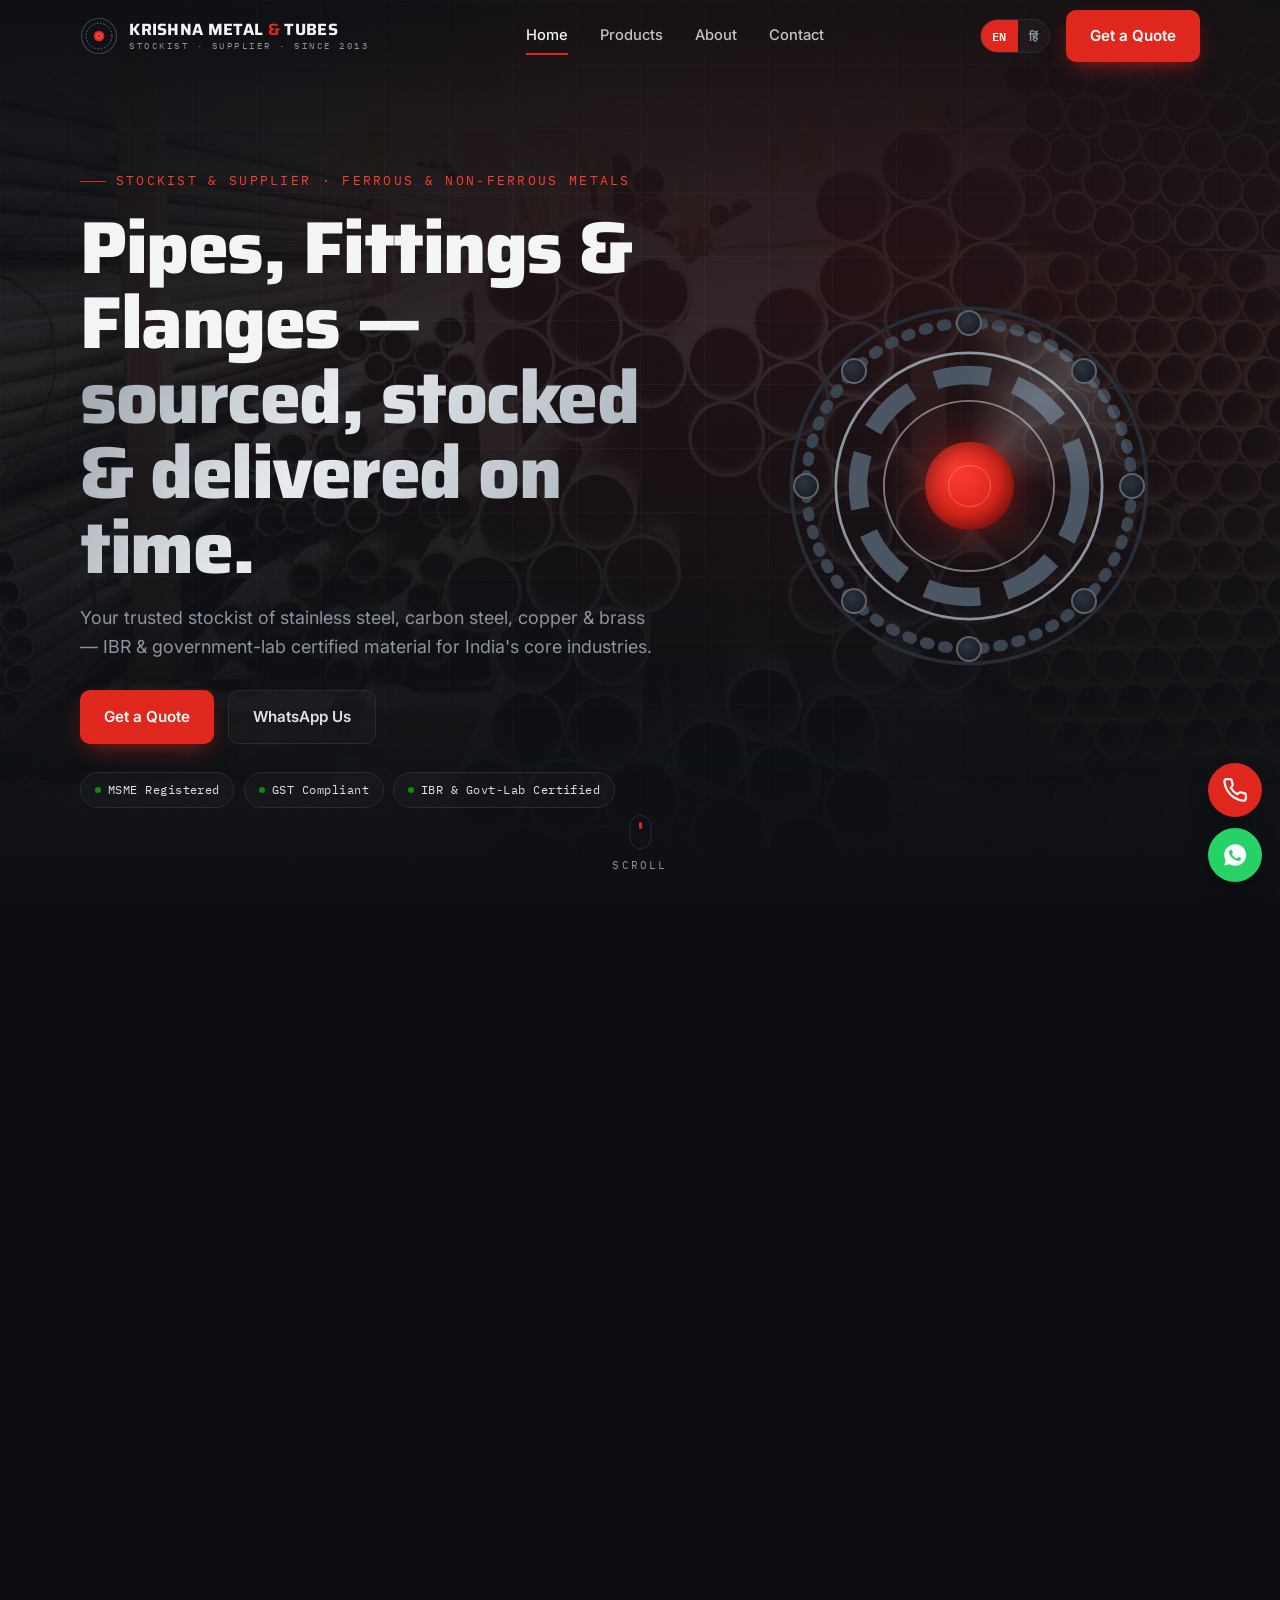
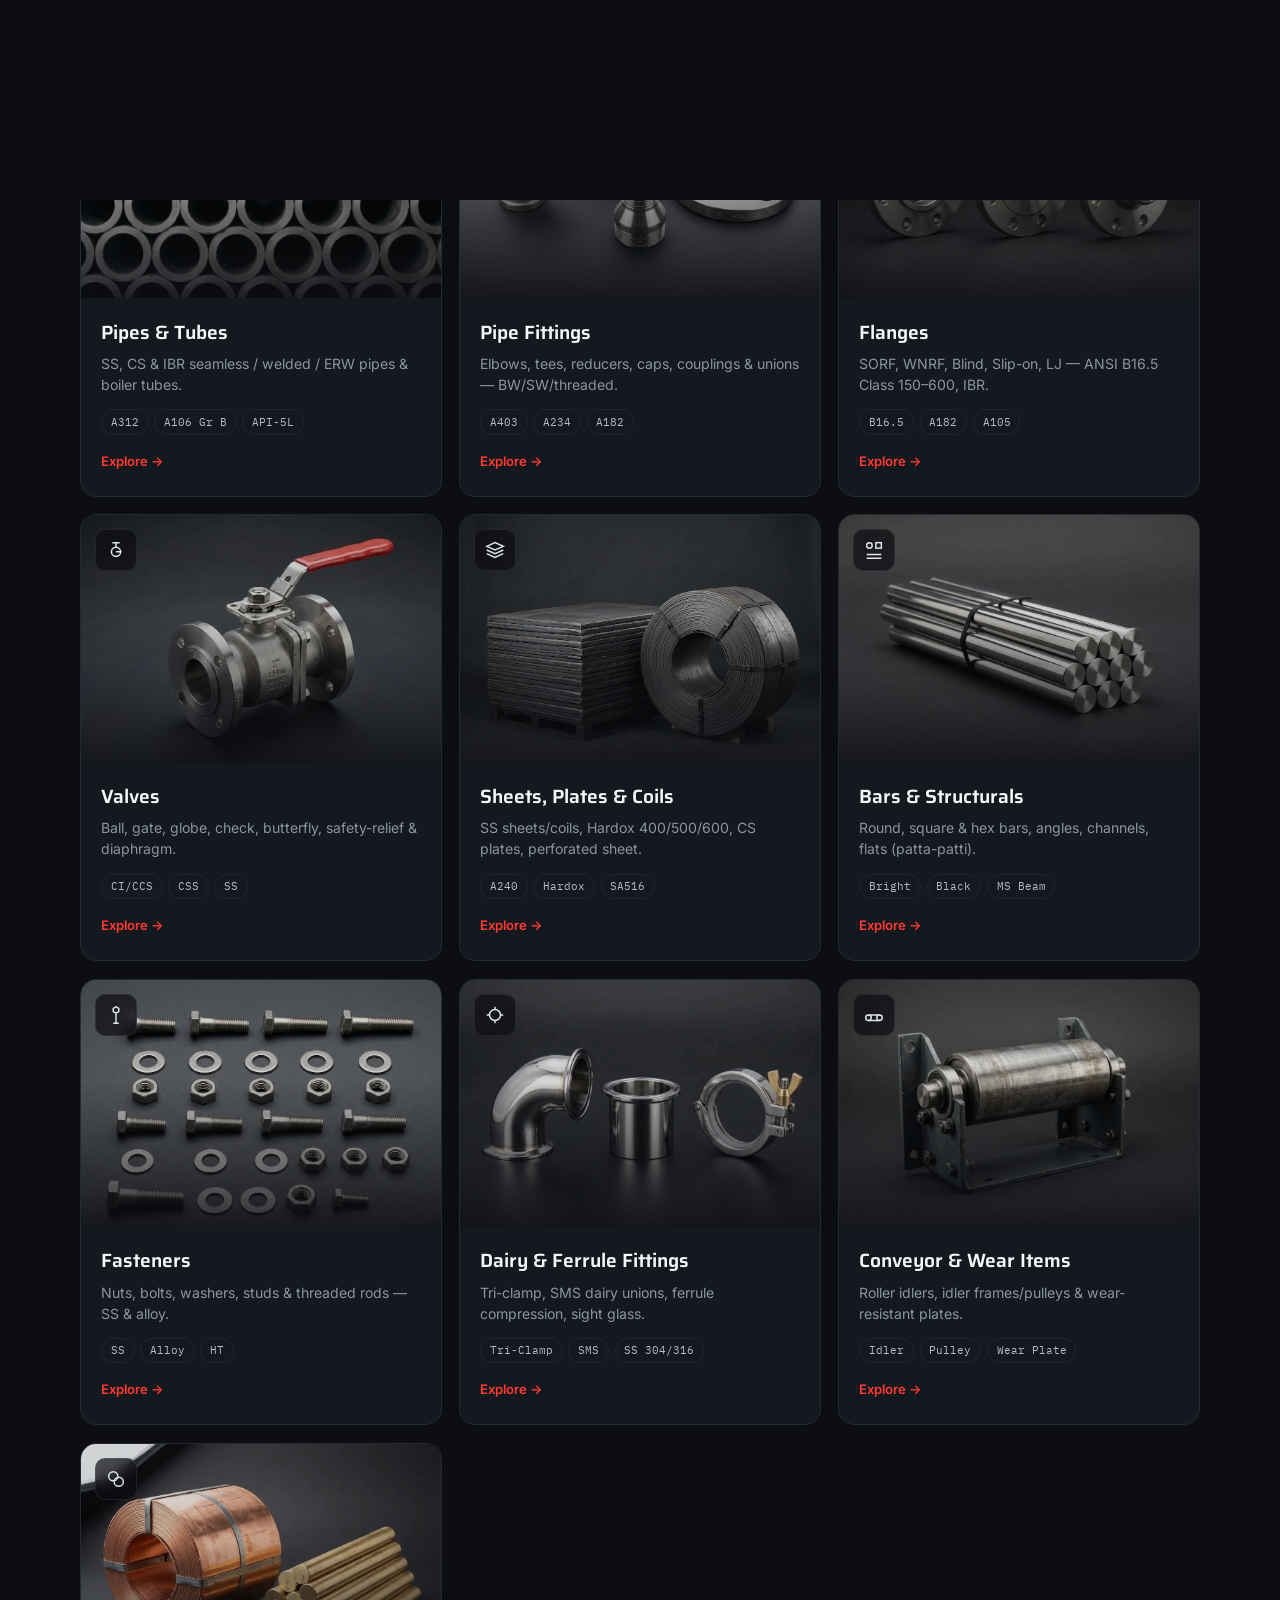
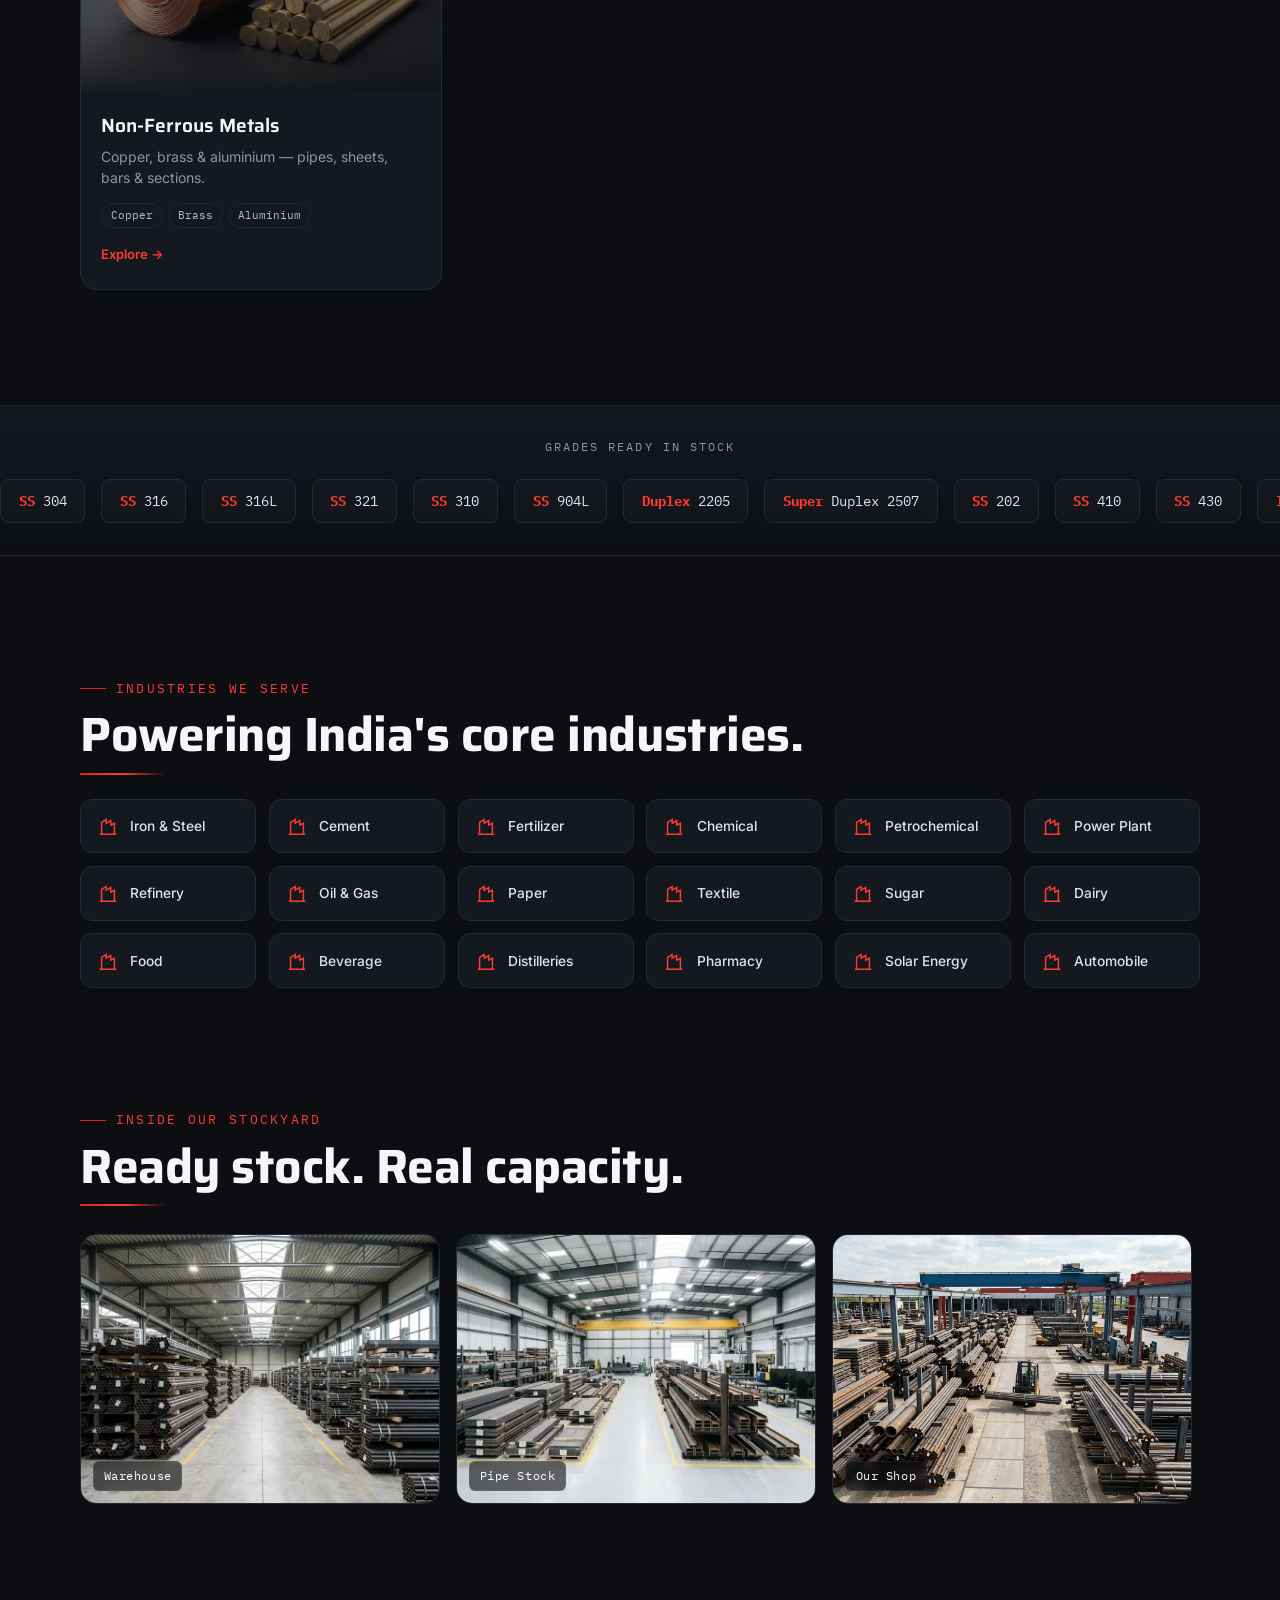
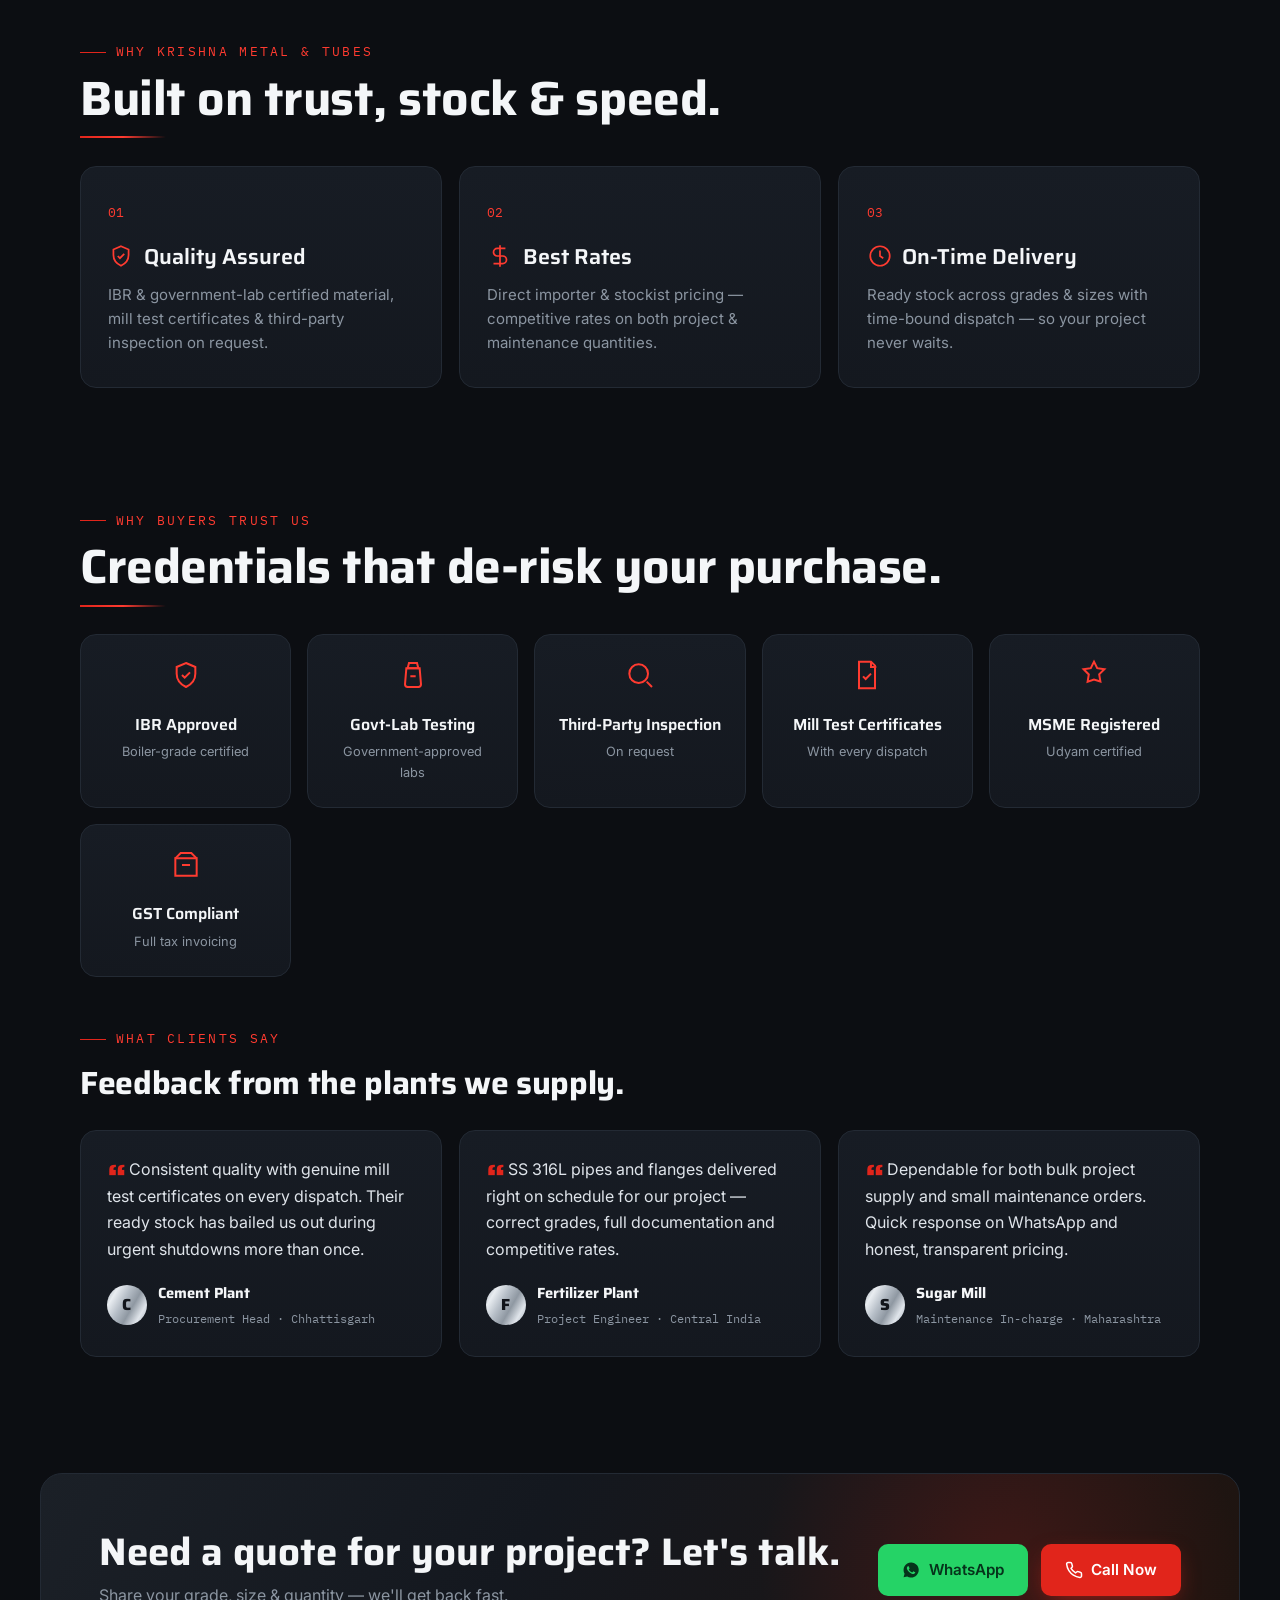
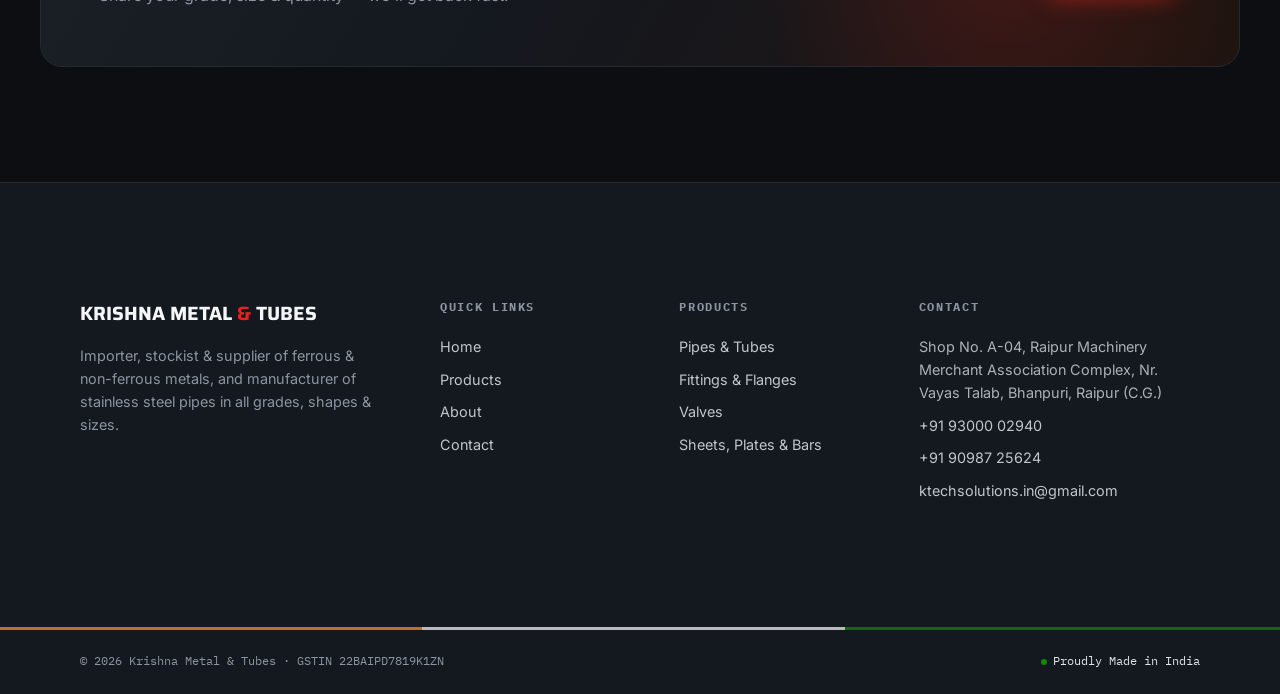
<file: index.html>
<!DOCTYPE html>
<html lang="en">
<head>
<meta charset="UTF-8" />
<meta name="viewport" content="width=device-width, initial-scale=1.0" />
<title>Krishna Metal &amp; Tubes — Stockist &amp; Supplier of Ferrous &amp; Non-Ferrous Metals | Raipur</title>
<meta name="description" content="Krishna Metal & Tubes, Raipur — importer, stockist & supplier of stainless steel, carbon steel, copper & brass. Pipes, fittings, flanges, valves. IBR & Govt-lab certified." />

<!-- ⚠ Replace https://karandesai8044-lang.github.io/krishna-metal-tubes with your real domain once booked -->
<link rel="canonical" href="https://karandesai8044-lang.github.io/krishna-metal-tubes/index.html" />
<meta name="robots" content="index, follow" />
<meta name="theme-color" content="#0C0E12" />
<!-- Favicon -->
<link rel="icon" type="image/svg+xml" href="favicon.svg" />
<link rel="apple-touch-icon" href="favicon.svg" />
<!-- Open Graph (WhatsApp / Facebook / LinkedIn share preview) -->
<meta property="og:type" content="website" />
<meta property="og:site_name" content="Krishna Metal & Tubes" />
<meta property="og:locale" content="en_IN" />
<meta property="og:title" content="Krishna Metal & Tubes — Stockist & Supplier of Ferrous & Non-Ferrous Metals | Raipur" />
<meta property="og:description" content="Importer, stockist & supplier of stainless steel, carbon steel, copper & brass — pipes, fittings, flanges & valves. IBR & Govt-lab certified. Raipur (C.G.)." />
<meta property="og:url" content="https://karandesai8044-lang.github.io/krishna-metal-tubes/index.html" />
<meta property="og:image" content="https://karandesai8044-lang.github.io/krishna-metal-tubes/images1/Hero%20Stockyardnew.jpg" />
<meta property="og:image:alt" content="Krishna Metal & Tubes stockyard of steel pipes" />
<!-- Twitter -->
<meta name="twitter:card" content="summary_large_image" />
<meta name="twitter:title" content="Krishna Metal & Tubes — Metal Stockist & Supplier, Raipur" />
<meta name="twitter:description" content="SS, CS, copper & brass — pipes, fittings, flanges & valves. IBR & Govt-lab certified." />
<meta name="twitter:image" content="https://karandesai8044-lang.github.io/krishna-metal-tubes/images1/Hero%20Stockyardnew.jpg" />
<!-- LocalBusiness structured data (Google local search) -->
<script type="application/ld+json">
{
  "@context": "https://schema.org",
  "@type": "LocalBusiness",
  "@id": "https://karandesai8044-lang.github.io/krishna-metal-tubes/#business",
  "name": "Krishna Metal & Tubes",
  "description": "Importer, stockist and supplier of ferrous and non-ferrous metals, and manufacturer of stainless steel pipes in all grades, shapes and sizes.",
  "url": "https://karandesai8044-lang.github.io/krishna-metal-tubes/",
  "image": "https://karandesai8044-lang.github.io/krishna-metal-tubes/images1/Hero%20Stockyardnew.jpg",
  "logo": "https://karandesai8044-lang.github.io/krishna-metal-tubes/favicon.svg",
  "telephone": ["+91-93000-02940", "+91-90987-25624"],
  "email": "ktechsolutions.in@gmail.com",
  "priceRange": "₹₹",
  "foundingDate": "2013",
  "vatID": "22BAIPD7819K1ZN",
  "address": {
    "@type": "PostalAddress",
    "streetAddress": "Shop No. A-04, Raipur Machinery Merchant Association Complex, Nr. Vayas Talab, Bhanpuri",
    "addressLocality": "Raipur",
    "addressRegion": "Chhattisgarh",
    "addressCountry": "IN"
  },
  "openingHoursSpecification": [{
    "@type": "OpeningHoursSpecification",
    "dayOfWeek": ["Monday","Tuesday","Wednesday","Thursday","Friday","Saturday"],
    "opens": "10:00",
    "closes": "20:00"
  }],
  "areaServed": "IN",
  "makesOffer": {
    "@type": "Offer",
    "itemOffered": {
      "@type": "Product",
      "name": "Stainless steel, carbon steel, copper & brass — pipes, fittings, flanges, valves, sheets, plates, bars & fasteners"
    }
  }
}
</script>

<link rel="preconnect" href="https://fonts.googleapis.com">
<link rel="preconnect" href="https://fonts.gstatic.com" crossorigin>
<link href="https://fonts.googleapis.com/css2?family=Saira:wght@500;600;700;800&family=Inter:wght@400;500;600;700&family=IBM+Plex+Mono:wght@400;500&family=Noto+Sans+Devanagari:wght@400;500;600;700&display=swap" rel="stylesheet">
<link rel="stylesheet" href="styles.css">
</head>
<body>

<div id="progress"></div>

<!-- ============ PRELOADER ============ -->
<div id="preloader">
  <div class="pl-inner">
    <svg class="pl-ring" viewBox="0 0 100 100">
      <circle cx="50" cy="50" r="44" stroke="#232A34" stroke-width="2"/>
      <circle id="plArc" cx="50" cy="50" r="44" stroke="#E1251B" stroke-width="3"
        stroke-dasharray="276" stroke-dashoffset="276" transform="rotate(-90 50 50)"/>
      <circle cx="50" cy="50" r="30" stroke="#39424f" stroke-width="1"/>
      <circle cx="50" cy="50" r="9" fill="#E1251B" stroke="none"/>
    </svg>
    <div class="pl-word">KRISHNA METAL <b>&amp;</b> TUBES</div>
    <div class="pl-bar"><i id="plBar"></i></div>
    <div class="pl-pct"><span id="plPct">0</span>% · LOADING</div>
  </div>
</div>

<!-- ============ HEADER ============ -->
<header id="header">
  <div class="wrap nav">
    <a class="brand" href="index.html" aria-label="Krishna Metal & Tubes home">
      <svg class="mark" viewBox="0 0 100 100" aria-hidden="true">
        <circle cx="50" cy="50" r="46" fill="none" stroke="#39424f" stroke-width="3"/>
        <circle cx="50" cy="50" r="34" fill="none" stroke="#8B95A1" stroke-width="2" stroke-dasharray="4 5"/>
        <circle cx="50" cy="50" r="14" fill="#E1251B"/>
        <circle cx="50" cy="50" r="7" fill="none" stroke="#fff" stroke-width="1.5" opacity=".5"/>
      </svg>
      <span class="wm">KRISHNA METAL <b>&amp;</b> TUBES
        <small>STOCKIST · SUPPLIER · SINCE 2013</small>
      </span>
    </a>
    <nav class="nav-links">
      <a href="index.html" class="active" data-en="Home" data-hi="होम">Home</a>
      <a href="products.html" data-en="Products" data-hi="प्रोडक्ट्स">Products</a>
      <a href="about.html" data-en="About" data-hi="हमारे बारे में">About</a>
      <a href="contact.html" data-en="Contact" data-hi="संपर्क">Contact</a>
    </nav>
    <div class="nav-right">
      <div class="lang-toggle" role="group" aria-label="Language">
        <button id="enBtn" class="on">EN</button>
        <button id="hiBtn">हिं</button>
      </div>
      <a href="contact.html" class="btn btn-red" data-en="Get a Quote" data-hi="कोटेशन लें">Get a Quote</a>
      <button class="hamburger" id="ham" aria-label="Menu"><span></span><span></span><span></span></button>
    </div>
  </div>
</header>

<!-- ============ MOBILE MENU ============ -->
<div class="mobile-menu" id="mobileMenu">
  <a href="index.html" data-en="Home" data-hi="होम">Home</a>
  <a href="products.html" data-en="Products" data-hi="प्रोडक्ट्स">Products</a>
  <a href="about.html" data-en="About" data-hi="हमारे बारे में">About</a>
  <a href="contact.html" data-en="Contact" data-hi="संपर्क">Contact</a>
  <a href="contact.html" class="btn btn-red mm-cta" data-en="Get a Quote" data-hi="कोटेशन लें">Get a Quote</a>
</div>

<!-- ============ HERO ============ -->
<section class="hero">
  <div class="hero-bg"><img src="images1/Hero%20Stockyardnew.webp" alt="Krishna Metal & Tubes stockyard of steel pipes"></div>
  <div class="grid-lines"></div>
  <div class="wrap hero-inner">
    <div class="hero-copy">
      <span class="eyebrow" data-en="STOCKIST & SUPPLIER · FERROUS & NON-FERROUS METALS" data-hi="स्टॉकिस्ट व सप्लायर · फेरस व नॉन-फेरस मेटल्स">STOCKIST &amp; SUPPLIER · FERROUS &amp; NON-FERROUS METALS</span>
      <h1>
        <span data-en="Pipes, Fittings &amp; Flanges —" data-hi="पाइप, फिटिंग्स और फ्लैंज —">Pipes, Fittings &amp; Flanges —</span><br>
        <span class="metal-text" data-en="sourced, stocked &amp; delivered on time." data-hi="भरोसेमंद सप्लाई, समय पर डिलीवरी।">sourced, stocked &amp; delivered on time.</span>
      </h1>
      <p class="sub" data-en="Your trusted stockist of stainless steel, carbon steel, copper &amp; brass — IBR &amp; government-lab certified material for India's core industries." data-hi="स्टेनलेस स्टील, कार्बन स्टील, कॉपर व ब्रास के भरोसेमंद स्टॉकिस्ट — IBR व सरकारी-लैब सर्टिफाइड मटेरियल, भारत के प्रमुख उद्योगों के लिए।">Your trusted stockist of stainless steel, carbon steel, copper &amp; brass — IBR &amp; government-lab certified material for India's core industries.</p>
      <div class="hero-cta">
        <a href="contact.html" class="btn btn-red" data-en="Get a Quote" data-hi="कोटेशन लें">Get a Quote
          <svg viewBox="0 0 24 24" fill="none" stroke="currentColor" stroke-width="2"><path d="M5 12h14M13 6l6 6-6 6"/></svg>
        </a>
        <a href="https://wa.me/919300002940?text=Hello%20Krishna%20Metal%20%26%20Tubes%2C%20I%20have%20an%20enquiry." target="_blank" rel="noopener" class="btn btn-ghost" data-en="WhatsApp Us" data-hi="व्हाट्सएप करें">WhatsApp Us
          <svg viewBox="0 0 24 24" fill="currentColor"><path d="M12 2a10 10 0 0 0-8.6 15l-1.3 4.8 4.9-1.3A10 10 0 1 0 12 2Zm5.4 14.1c-.2.6-1.3 1.2-1.8 1.2-.5.1-1 .1-1.7-.1-.4-.1-.9-.3-1.6-.6-2.8-1.2-4.6-4-4.7-4.2-.1-.2-1.1-1.5-1.1-2.8 0-1.3.7-2 .9-2.2.2-.3.5-.3.7-.3h.5c.2 0 .4 0 .6.5.2.5.7 1.8.8 1.9.1.1.1.3 0 .5-.1.2-.2.4-.3.5l-.4.5c-.1.1-.3.3-.1.6.2.3.8 1.3 1.7 2.1 1.2 1 2.1 1.4 2.4 1.5.3.1.5.1.6-.1.2-.2.7-.8.9-1.1.2-.3.4-.2.6-.1.2.1 1.5.7 1.7.8.2.1.4.2.4.3.1.1.1.5-.1 1.1Z"/></svg>
        </a>
      </div>
      <div class="chips">
        <span class="chip" data-en="MSME Registered" data-hi="MSME रजिस्टर्ड">MSME Registered</span>
        <span class="chip" data-en="GST Compliant" data-hi="GST कम्प्लायंट">GST Compliant</span>
        <span class="chip" data-en="IBR &amp; Govt-Lab Certified" data-hi="IBR व सरकारी-लैब सर्टिफाइड">IBR &amp; Govt-Lab Certified</span>
      </div>
    </div>
    <div class="hero-art" aria-hidden="true">
      <div class="ring-wrap">
        <svg class="ring-svg" viewBox="0 0 200 200">
          <circle cx="100" cy="100" r="96" stroke="#232A34" stroke-width="2"/>
          <circle cx="100" cy="100" r="88" stroke="#39424f" stroke-width="6" stroke-dasharray="2 8" stroke-linecap="round"/>
          <circle cx="100" cy="100" r="72" stroke="#8B95A1" stroke-width="1.5"/>
        </svg>
        <svg class="ring-svg rev" viewBox="0 0 200 200">
          <circle cx="100" cy="100" r="60" stroke="#4a5563" stroke-width="10" stroke-dasharray="30 14"/>
          <circle cx="100" cy="100" r="46" stroke="#DFE4EA" stroke-width="1" opacity=".5"/>
        </svg>
        <div class="sheen"></div>
        <div class="pipe-dots" id="pipeDots"></div>
        <div class="core"></div>
      </div>
    </div>
  </div>
  <div class="scroll-cue"><div class="mouse"></div><span data-en="SCROLL" data-hi="स्क्रॉल">SCROLL</span></div>
</section>

<!-- ============ TRUST BAR ============ -->
<div class="trust">
  <div class="wrap">
    <span class="lbl" data-en="Trusted by industries across India" data-hi="पूरे भारत के उद्योगों का भरोसा">Trusted by industries across India</span>
    <div class="items">
      <span data-en="IBR Approved" data-hi="IBR अप्रूव्ड">IBR Approved</span>
      <span data-en="Govt-Lab Tested" data-hi="सरकारी-लैब टेस्टेड">Govt-Lab Tested</span>
      <span data-en="Third-Party Inspection" data-hi="थर्ड-पार्टी इंस्पेक्शन">Third-Party Inspection</span>
      <span data-en="Mill Test Certificates" data-hi="मिल टेस्ट सर्टिफिकेट">Mill Test Certificates</span>
      <span data-en="Make in India" data-hi="मेक इन इंडिया">Make in India</span>
    </div>
  </div>
</div>

<!-- ============ STATS ============ -->
<section class="stats sec">
  <div class="wrap">
    <div class="stat reveal"><div class="num"><span class="metal-text" data-count="40">0</span>+</div><div class="lab" data-en="Steel Grades" data-hi="स्टील ग्रेड्स">Steel Grades</div></div>
    <div class="stat reveal d1"><div class="num"><span class="metal-text" data-count="18">0</span>+</div><div class="lab" data-en="Industries Served" data-hi="इंडस्ट्रीज़ सर्व्ड">Industries Served</div></div>
    <div class="stat reveal d2"><div class="num"><span class="metal-text" data-count="10">0</span>+</div><div class="lab" data-en="Product Categories" data-hi="प्रोडक्ट कैटेगरी">Product Categories</div></div>
    <div class="stat reveal d3"><div class="num"><span class="metal-text" data-count="500">0</span>+</div><div class="lab" data-en="Products Stocked" data-hi="प्रोडक्ट्स स्टॉक">Products Stocked</div></div>
  </div>
</section>

<!-- ============ PRODUCT CATEGORIES ============ -->
<section class="sec" id="products">
  <div class="wrap">
    <div class="head-row">
      <div class="reveal">
        <span class="eyebrow" data-en="Ø OUR PRODUCT RANGE" data-hi="Ø हमारी प्रोडक्ट रेंज">Ø OUR PRODUCT RANGE</span>
        <h2 class="title" data-en="Everything in metal, under one roof." data-hi="मेटल की हर ज़रूरत, एक ही छत के नीचे।">Everything in metal, under one roof.</h2>
      </div>
      <a href="products.html" class="btn btn-ghost reveal d1" data-en="View All Products" data-hi="सभी प्रोडक्ट देखें">View All Products
        <svg viewBox="0 0 24 24" fill="none" stroke="currentColor" stroke-width="2"><path d="M5 12h14M13 6l6 6-6 6"/></svg>
      </a>
    </div>
    <div class="cat-grid">
      <a class="cat reveal" href="products.html#pipes">
        <div class="cat-img"><img loading="lazy" src="images1/Seamless%20Pipenew.webp" alt="Stainless & carbon steel seamless pipes">
          <span class="cat-ico"><svg viewBox="0 0 24 24"><circle cx="12" cy="12" r="8"/><circle cx="12" cy="12" r="4"/></svg></span></div>
        <div class="cat-body">
          <h3 data-en="Pipes &amp; Tubes" data-hi="पाइप्स व ट्यूब्स">Pipes &amp; Tubes</h3>
          <p data-en="SS, CS &amp; IBR seamless / welded / ERW pipes &amp; boiler tubes." data-hi="SS, CS व IBR सीमलेस / वेल्डेड / ERW पाइप व बॉयलर ट्यूब।">SS, CS &amp; IBR seamless / welded / ERW pipes &amp; boiler tubes.</p>
          <div class="cat-tags"><span>A312</span><span>A106 Gr B</span><span>API-5L</span></div>
          <span class="cat-more" data-en="Explore →" data-hi="देखें →">Explore →</span>
        </div>
      </a>
      <a class="cat reveal d1" href="products.html#fittings">
        <div class="cat-img"><img loading="lazy" src="images1/SS%20Pipe%20Fittingsnew.webp" alt="Stainless steel pipe fittings">
          <span class="cat-ico"><svg viewBox="0 0 24 24"><path d="M5 19V9a4 4 0 0 1 4-4h10"/><path d="M15 2l4 3-4 3"/></svg></span></div>
        <div class="cat-body">
          <h3 data-en="Pipe Fittings" data-hi="पाइप फिटिंग्स">Pipe Fittings</h3>
          <p data-en="Elbows, tees, reducers, caps, couplings &amp; unions — BW/SW/threaded." data-hi="एल्बो, टी, रिड्यूसर, कैप, कपलिंग व यूनियन — BW/SW/थ्रेडेड।">Elbows, tees, reducers, caps, couplings &amp; unions — BW/SW/threaded.</p>
          <div class="cat-tags"><span>A403</span><span>A234</span><span>A182</span></div>
          <span class="cat-more" data-en="Explore →" data-hi="देखें →">Explore →</span>
        </div>
      </a>
      <a class="cat reveal d2" href="products.html#flanges">
        <div class="cat-img"><img loading="lazy" src="images1/Flanges%20mainnew.webp" alt="Stainless and carbon steel flanges">
          <span class="cat-ico"><svg viewBox="0 0 24 24"><circle cx="12" cy="12" r="9"/><circle cx="12" cy="12" r="3"/><circle cx="12" cy="4.5" r="1"/><circle cx="12" cy="19.5" r="1"/><circle cx="4.5" cy="12" r="1"/><circle cx="19.5" cy="12" r="1"/></svg></span></div>
        <div class="cat-body">
          <h3 data-en="Flanges" data-hi="फ्लैंज">Flanges</h3>
          <p data-en="SORF, WNRF, Blind, Slip-on, LJ — ANSI B16.5 Class 150–600, IBR." data-hi="SORF, WNRF, ब्लाइंड, स्लिप-ऑन, LJ — ANSI B16.5 क्लास 150–600, IBR।">SORF, WNRF, Blind, Slip-on, LJ — ANSI B16.5 Class 150–600, IBR.</p>
          <div class="cat-tags"><span>B16.5</span><span>A182</span><span>A105</span></div>
          <span class="cat-more" data-en="Explore →" data-hi="देखें →">Explore →</span>
        </div>
      </a>
      <a class="cat reveal d3" href="products.html#valves">
        <div class="cat-img"><img loading="lazy" src="images1/Industrial%20Valvesnew.webp" alt="Industrial valves">
          <span class="cat-ico"><svg viewBox="0 0 24 24"><circle cx="12" cy="14" r="5"/><path d="M12 9V4M8 4h8M12 14h6"/></svg></span></div>
        <div class="cat-body">
          <h3 data-en="Valves" data-hi="वाल्व">Valves</h3>
          <p data-en="Ball, gate, globe, check, butterfly, safety-relief &amp; diaphragm." data-hi="बॉल, गेट, ग्लोब, चेक, बटरफ्लाई, सेफ्टी-रिलीफ व डायाफ्राम।">Ball, gate, globe, check, butterfly, safety-relief &amp; diaphragm.</p>
          <div class="cat-tags"><span>CI/CCS</span><span>CSS</span><span>SS</span></div>
          <span class="cat-more" data-en="Explore →" data-hi="देखें →">Explore →</span>
        </div>
      </a>
      <a class="cat reveal" href="products.html#sheets">
        <div class="cat-img"><img loading="lazy" src="images1/SHEETS%20AND%20PLATSnew.webp" alt="Steel sheets plates and coils">
          <span class="cat-ico"><svg viewBox="0 0 24 24"><path d="M3 8l9-4 9 4-9 4-9-4Z"/><path d="M3 12l9 4 9-4M3 16l9 4 9-4"/></svg></span></div>
        <div class="cat-body">
          <h3 data-en="Sheets, Plates &amp; Coils" data-hi="शीट, प्लेट व कॉइल">Sheets, Plates &amp; Coils</h3>
          <p data-en="SS sheets/coils, Hardox 400/500/600, CS plates, perforated sheet." data-hi="SS शीट/कॉइल, Hardox 400/500/600, CS प्लेट, परफोरेटेड शीट।">SS sheets/coils, Hardox 400/500/600, CS plates, perforated sheet.</p>
          <div class="cat-tags"><span>A240</span><span>Hardox</span><span>SA516</span></div>
          <span class="cat-more" data-en="Explore →" data-hi="देखें →">Explore →</span>
        </div>
      </a>
      <a class="cat reveal d1" href="products.html#bars">
        <div class="cat-img"><img loading="lazy" src="images1/SS%20Round%20Barnew.webp" alt="Stainless steel round bars">
          <span class="cat-ico"><svg viewBox="0 0 24 24"><circle cx="7" cy="7" r="3"/><rect x="14" y="4" width="6" height="6"/><path d="M4 17h16M4 21h16"/></svg></span></div>
        <div class="cat-body">
          <h3 data-en="Bars &amp; Structurals" data-hi="बार व स्ट्रक्चरल">Bars &amp; Structurals</h3>
          <p data-en="Round, square &amp; hex bars, angles, channels, flats (patta-patti)." data-hi="राउंड, स्क्वायर व हेक्स बार, एंगल, चैनल, पट्टा-पट्टी।">Round, square &amp; hex bars, angles, channels, flats (patta-patti).</p>
          <div class="cat-tags"><span>Bright</span><span>Black</span><span>MS Beam</span></div>
          <span class="cat-more" data-en="Explore →" data-hi="देखें →">Explore →</span>
        </div>
      </a>
      <a class="cat reveal d2" href="products.html#fasteners">
        <div class="cat-img"><img loading="lazy" src="images1/FASTNERnew.webp" alt="Nuts bolts and fasteners">
          <span class="cat-ico"><svg viewBox="0 0 24 24"><path d="M12 3l3 1.7v3.6L12 10 9 8.3V4.7L12 3Z"/><path d="M12 10v11M9 21h6"/></svg></span></div>
        <div class="cat-body">
          <h3 data-en="Fasteners" data-hi="फास्टनर">Fasteners</h3>
          <p data-en="Nuts, bolts, washers, studs &amp; threaded rods — SS &amp; alloy." data-hi="नट, बोल्ट, वॉशर, स्टड व थ्रेडेड रॉड — SS व एलॉय।">Nuts, bolts, washers, studs &amp; threaded rods — SS &amp; alloy.</p>
          <div class="cat-tags"><span>SS</span><span>Alloy</span><span>HT</span></div>
          <span class="cat-more" data-en="Explore →" data-hi="देखें →">Explore →</span>
        </div>
      </a>
      <a class="cat reveal d3" href="products.html#dairy">
        <div class="cat-img"><img loading="lazy" src="images1/Dairy%20Fittingsnew.webp" alt="Dairy and ferrule fittings">
          <span class="cat-ico"><svg viewBox="0 0 24 24"><circle cx="12" cy="12" r="6"/><path d="M12 6V3M12 21v-3M6 12H3M21 12h-3"/></svg></span></div>
        <div class="cat-body">
          <h3 data-en="Dairy &amp; Ferrule Fittings" data-hi="डेयरी व फेरूल फिटिंग्स">Dairy &amp; Ferrule Fittings</h3>
          <p data-en="Tri-clamp, SMS dairy unions, ferrule compression, sight glass." data-hi="ट्राई-क्लैंप, SMS डेयरी यूनियन, फेरूल कम्प्रेशन, साइट ग्लास।">Tri-clamp, SMS dairy unions, ferrule compression, sight glass.</p>
          <div class="cat-tags"><span>Tri-Clamp</span><span>SMS</span><span>SS 304/316</span></div>
          <span class="cat-more" data-en="Explore →" data-hi="देखें →">Explore →</span>
        </div>
      </a>
      <a class="cat reveal d4" href="products.html#conveyor">
        <div class="cat-img"><img loading="lazy" src="images1/Conveyor%20Itemsnew.webp" alt="Conveyor and wear items">
          <span class="cat-ico"><svg viewBox="0 0 24 24"><circle cx="6" cy="15" r="3"/><circle cx="18" cy="15" r="3"/><path d="M6 12h12M6 18h12"/></svg></span></div>
        <div class="cat-body">
          <h3 data-en="Conveyor &amp; Wear Items" data-hi="कन्वेयर व वियर आइटम्स">Conveyor &amp; Wear Items</h3>
          <p data-en="Roller idlers, idler frames/pulleys &amp; wear-resistant plates." data-hi="रोलर आइडलर, आइडलर फ्रेम/पुली व वियर-रेज़िस्टेंट प्लेट।">Roller idlers, idler frames/pulleys &amp; wear-resistant plates.</p>
          <div class="cat-tags"><span>Idler</span><span>Pulley</span><span>Wear Plate</span></div>
          <span class="cat-more" data-en="Explore →" data-hi="देखें →">Explore →</span>
        </div>
      </a>
      <a class="cat reveal d5" href="products.html#nonferrous">
        <div class="cat-img"><img loading="lazy" src="images1/Copper%20Materialsnew.webp" alt="Copper brass and aluminium non-ferrous materials">
          <span class="cat-ico"><svg viewBox="0 0 24 24"><circle cx="9" cy="9" r="5"/><circle cx="15" cy="15" r="5"/></svg></span></div>
        <div class="cat-body">
          <h3 data-en="Non-Ferrous Metals" data-hi="नॉन-फेरस मेटल्स">Non-Ferrous Metals</h3>
          <p data-en="Copper, brass &amp; aluminium — pipes, sheets, bars &amp; sections." data-hi="कॉपर, ब्रास व एल्युमिनियम — पाइप, शीट, बार व सेक्शन।">Copper, brass &amp; aluminium — pipes, sheets, bars &amp; sections.</p>
          <div class="cat-tags"><span>Copper</span><span>Brass</span><span>Aluminium</span></div>
          <span class="cat-more" data-en="Explore →" data-hi="देखें →">Explore →</span>
        </div>
      </a>
    </div>
  </div>
</section>

<!-- ============ GRADES MARQUEE ============ -->
<div class="marquee">
  <div class="cap" data-en="Grades ready in stock" data-hi="स्टॉक में उपलब्ध ग्रेड्स">Grades ready in stock</div>
  <div class="track" id="gradeTrack"></div>
</div>

<!-- ============ INDUSTRIES ============ -->
<section class="sec">
  <div class="wrap">
    <div class="reveal">
      <span class="eyebrow" data-en="INDUSTRIES WE SERVE" data-hi="हम जिन उद्योगों को सेवा देते हैं">INDUSTRIES WE SERVE</span>
      <h2 class="title" data-en="Powering India's core industries." data-hi="भारत के प्रमुख उद्योगों को सशक्त करते हुए।">Powering India's core industries.</h2>
    </div>
    <div class="ind-grid" id="indGrid"></div>
  </div>
</section>

<!-- ============ FACILITY GALLERY ============ -->
<section class="sec" style="padding-top:0">
  <div class="wrap">
    <div class="head-row">
      <div class="reveal">
        <span class="eyebrow" data-en="INSIDE OUR STOCKYARD" data-hi="हमारे स्टॉकयार्ड की एक झलक">INSIDE OUR STOCKYARD</span>
        <h2 class="title" data-en="Ready stock. Real capacity." data-hi="रेडी स्टॉक। असली क्षमता।">Ready stock. Real capacity.</h2>
      </div>
    </div>
  </div>
  <div class="wrap">
    <div class="gal-track">
      <figure class="gal reveal" data-lightbox><img loading="lazy" src="images1/Hero%20Warehousenew.webp" alt="Warehouse"><figcaption data-en="Warehouse" data-hi="वेयरहाउस">Warehouse</figcaption></figure>
      <figure class="gal reveal d1" data-lightbox><img loading="lazy" src="images1/Hero%20Pipes%20Closeupnew.webp" alt="Pipe stock closeup"><figcaption data-en="Pipe Stock" data-hi="पाइप स्टॉक">Pipe Stock</figcaption></figure>
      <figure class="gal reveal d2" data-lightbox><img loading="lazy" src="images1/shope1new.webp" alt="Shop front"><figcaption data-en="Our Shop" data-hi="हमारी दुकान">Our Shop</figcaption></figure>
      <figure class="gal reveal d3" data-lightbox><img loading="lazy" src="images1/shope2new.webp" alt="Inside store"><figcaption data-en="Store" data-hi="स्टोर">Store</figcaption></figure>
      <figure class="gal reveal" data-lightbox><img loading="lazy" src="images1/Hero%20Steel%20Plantnew.webp" alt="Steel plant"><figcaption data-en="Sourcing" data-hi="सोर्सिंग">Sourcing</figcaption></figure>
      <figure class="gal reveal d1" data-lightbox><img loading="lazy" src="images1/shope3new.webp" alt="Counter"><figcaption data-en="Counter" data-hi="काउंटर">Counter</figcaption></figure>
      <figure class="gal reveal d2" data-lightbox><img loading="lazy" src="images1/shope4new.webp" alt="Display"><figcaption data-en="Display" data-hi="डिस्प्ले">Display</figcaption></figure>
      <figure class="gal reveal d3" data-lightbox><img loading="lazy" src="images1/shope5new.webp" alt="Racks"><figcaption data-en="Racks" data-hi="रैक्स">Racks</figcaption></figure>
      <figure class="gal reveal" data-lightbox><img loading="lazy" src="images1/shope6new.webp" alt="Facility"><figcaption data-en="Facility" data-hi="फैसिलिटी">Facility</figcaption></figure>
    </div>
  </div>
</section>

<!-- ============ WHY US ============ -->
<section class="sec" style="padding-top:0">
  <div class="wrap">
    <div class="reveal">
      <span class="eyebrow" data-en="WHY KRISHNA METAL &amp; TUBES" data-hi="कृष्णा मेटल व ट्यूब्स ही क्यों">WHY KRISHNA METAL &amp; TUBES</span>
      <h2 class="title" data-en="Built on trust, stock &amp; speed." data-hi="भरोसा, स्टॉक व स्पीड — इसी पर हमारी पहचान।">Built on trust, stock &amp; speed.</h2>
    </div>
    <div class="why-grid">
      <div class="why reveal">
        <span class="n">01</span>
        <h3><svg viewBox="0 0 24 24"><path d="M12 3l7 3v5c0 4.5-3 8-7 10-4-2-7-5.5-7-10V6l7-3Z"/><path d="M9 12l2 2 4-4"/></svg><span data-en="Quality Assured" data-hi="क्वालिटी एश्योर्ड">Quality Assured</span></h3>
        <p data-en="IBR &amp; government-lab certified material, mill test certificates &amp; third-party inspection on request." data-hi="IBR व सरकारी-लैब सर्टिफाइड मटेरियल, मिल टेस्ट सर्टिफिकेट व मांग पर थर्ड-पार्टी इंस्पेक्शन।">IBR &amp; government-lab certified material, mill test certificates &amp; third-party inspection on request.</p>
      </div>
      <div class="why reveal d1">
        <span class="n">02</span>
        <h3><svg viewBox="0 0 24 24"><path d="M12 2v20M17 5H9.5a3.5 3.5 0 0 0 0 7h5a3.5 3.5 0 0 1 0 7H6"/></svg><span data-en="Best Rates" data-hi="बेस्ट रेट्स">Best Rates</span></h3>
        <p data-en="Direct importer &amp; stockist pricing — competitive rates on both project &amp; maintenance quantities." data-hi="डायरेक्ट इम्पोर्टर व स्टॉकिस्ट प्राइसिंग — प्रोजेक्ट व मेंटेनेंस दोनों क्वांटिटी पर बेहतरीन रेट।">Direct importer &amp; stockist pricing — competitive rates on both project &amp; maintenance quantities.</p>
      </div>
      <div class="why reveal d2">
        <span class="n">03</span>
        <h3><svg viewBox="0 0 24 24"><circle cx="12" cy="12" r="9"/><path d="M12 7v5l3 2"/></svg><span data-en="On-Time Delivery" data-hi="ऑन-टाइम डिलीवरी">On-Time Delivery</span></h3>
        <p data-en="Ready stock across grades &amp; sizes with time-bound dispatch — so your project never waits." data-hi="ग्रेड व साइज़ में रेडी स्टॉक और समय-बद्ध डिस्पैच — ताकि आपका प्रोजेक्ट कभी न रुके।">Ready stock across grades &amp; sizes with time-bound dispatch — so your project never waits.</p>
      </div>
    </div>
  </div>
</section>

<!-- ============ CREDENTIALS + TESTIMONIALS ============ -->
<section class="sec" style="padding-top:0">
  <div class="wrap">
    <div class="reveal">
      <span class="eyebrow" data-en="WHY BUYERS TRUST US" data-hi="खरीदार हम पर क्यों भरोसा करते हैं">WHY BUYERS TRUST US</span>
      <h2 class="title" data-en="Credentials that de-risk your purchase." data-hi="ऐसे प्रमाण जो आपकी खरीद को भरोसेमंद बनाएं।">Credentials that de-risk your purchase.</h2>
    </div>
    <div class="cert-grid">
      <div class="cert reveal"><svg viewBox="0 0 24 24"><path d="M12 3l7 3v5c0 4.5-3 8-7 10-4-2-7-5.5-7-10V6l7-3Z"/><path d="M9 12l2 2 4-4"/></svg><h3>IBR Approved</h3><p data-en="Boiler-grade certified" data-hi="बॉयलर-ग्रेड सर्टिफाइड">Boiler-grade certified</p></div>
      <div class="cert reveal d1"><svg viewBox="0 0 24 24"><path d="M9 3h6l1 4H8l1-4Z"/><path d="M7 7h10l1 12a2 2 0 0 1-2 2H8a2 2 0 0 1-2-2L7 7Z"/><path d="M10 13h4"/></svg><h3 data-en="Govt-Lab Testing" data-hi="सरकारी-लैब टेस्टिंग">Govt-Lab Testing</h3><p data-en="Government-approved labs" data-hi="सरकार-अनुमोदित लैब">Government-approved labs</p></div>
      <div class="cert reveal d2"><svg viewBox="0 0 24 24"><circle cx="11" cy="11" r="7"/><path d="M21 21l-4-4"/></svg><h3 data-en="Third-Party Inspection" data-hi="थर्ड-पार्टी इंस्पेक्शन">Third-Party Inspection</h3><p data-en="On request" data-hi="मांग पर">On request</p></div>
      <div class="cert reveal d3"><svg viewBox="0 0 24 24"><path d="M6 2h9l3 3v17H6Z"/><path d="M15 2v4h4M9 13l2 2 4-4"/></svg><h3 data-en="Mill Test Certificates" data-hi="मिल टेस्ट सर्टिफिकेट">Mill Test Certificates</h3><p data-en="With every dispatch" data-hi="हर डिस्पैच के साथ">With every dispatch</p></div>
      <div class="cert reveal"><svg viewBox="0 0 24 24"><path d="M12 2l2.4 4.9 5.4.8-3.9 3.8.9 5.4L12 15.4 7.2 17l.9-5.4L4.2 7.7l5.4-.8L12 2Z"/></svg><h3>MSME Registered</h3><p data-en="Udyam certified" data-hi="उद्यम सर्टिफाइड">Udyam certified</p></div>
      <div class="cert reveal d1"><svg viewBox="0 0 24 24"><path d="M4 7h16v13H4Z"/><path d="M4 7l4-4h8l4 4M9 12h6"/></svg><h3>GST Compliant</h3><p data-en="Full tax invoicing" data-hi="पूर्ण टैक्स इनवॉइसिंग">Full tax invoicing</p></div>
    </div>
    <!-- Client testimonials appear here automatically once real quotes are added
         to the TESTIMONIALS array in app.js. No placeholder reviews are shown. -->
    <div class="tst-grid" id="tstGrid" hidden></div>
  </div>
</section>

<!-- ============ CTA BAND ============ -->
<section style="padding-bottom:var(--sec)">
  <div class="cta-band">
    <div class="cta-inner">
      <div class="reveal">
        <h2 data-en="Need a quote for your project? Let's talk." data-hi="अपने प्रोजेक्ट के लिए कोटेशन चाहिए? बात करते हैं।">Need a quote for your project? Let's talk.</h2>
        <p data-en="Share your grade, size &amp; quantity — we'll get back fast." data-hi="अपना ग्रेड, साइज़ व क्वांटिटी भेजें — हम जल्दी जवाब देंगे।">Share your grade, size &amp; quantity — we'll get back fast.</p>
      </div>
      <div class="cta-actions reveal d1">
        <a href="https://wa.me/919300002940?text=Hello%20Krishna%20Metal%20%26%20Tubes%2C%20I%20need%20a%20quote." target="_blank" rel="noopener" class="btn btn-wa">
          <svg viewBox="0 0 24 24" fill="currentColor"><path d="M12 2a10 10 0 0 0-8.6 15l-1.3 4.8 4.9-1.3A10 10 0 1 0 12 2Zm5.4 14.1c-.2.6-1.3 1.2-1.8 1.2-.5.1-1 .1-1.7-.1-.4-.1-.9-.3-1.6-.6-2.8-1.2-4.6-4-4.7-4.2-.1-.2-1.1-1.5-1.1-2.8 0-1.3.7-2 .9-2.2.2-.3.5-.3.7-.3h.5c.2 0 .4 0 .6.5.2.5.7 1.8.8 1.9.1.1.1.3 0 .5-.1.2-.2.4-.3.5l-.4.5c-.1.1-.3.3-.1.6.2.3.8 1.3 1.7 2.1 1.2 1 2.1 1.4 2.4 1.5.3.1.5.1.6-.1.2-.2.7-.8.9-1.1.2-.3.4-.2.6-.1.2.1 1.5.7 1.7.8.2.1.4.2.4.3.1.1.1.5-.1 1.1Z"/></svg>
          WhatsApp</a>
        <a href="tel:+919300002940" class="btn btn-red">
          <svg viewBox="0 0 24 24" fill="none" stroke="currentColor" stroke-width="2"><path d="M22 16.9v3a2 2 0 0 1-2.2 2 19.8 19.8 0 0 1-8.6-3 19.5 19.5 0 0 1-6-6 19.8 19.8 0 0 1-3-8.7A2 2 0 0 1 4.1 2h3a2 2 0 0 1 2 1.7c.1.9.4 1.8.7 2.7a2 2 0 0 1-.5 2.1L8.1 9.9a16 16 0 0 0 6 6l1.4-1.2a2 2 0 0 1 2.1-.5c.9.3 1.8.6 2.7.7a2 2 0 0 1 1.7 2Z"/></svg>
          <span data-en="Call Now" data-hi="कॉल करें">Call Now</span></a>
      </div>
    </div>
  </div>
</section>

<!-- ============ FOOTER ============ -->
<footer>
  <div class="wrap">
    <div class="foot-grid">
      <div class="foot-brand">
        <div class="wm">KRISHNA METAL <b>&amp;</b> TUBES</div>
        <p data-en="Importer, stockist &amp; supplier of ferrous &amp; non-ferrous metals, and manufacturer of stainless steel pipes in all grades, shapes &amp; sizes." data-hi="फेरस व नॉन-फेरस मेटल्स के इम्पोर्टर, स्टॉकिस्ट व सप्लायर, तथा सभी ग्रेड, शेप व साइज़ में स्टेनलेस स्टील पाइप के निर्माता।">Importer, stockist &amp; supplier of ferrous &amp; non-ferrous metals, and manufacturer of stainless steel pipes in all grades, shapes &amp; sizes.</p>
      </div>
      <div class="foot-col">
        <h4 data-en="Quick Links" data-hi="क्विक लिंक्स">Quick Links</h4>
        <a href="index.html" data-en="Home" data-hi="होम">Home</a>
        <a href="products.html" data-en="Products" data-hi="प्रोडक्ट्स">Products</a>
        <a href="about.html" data-en="About" data-hi="हमारे बारे में">About</a>
        <a href="contact.html" data-en="Contact" data-hi="संपर्क">Contact</a>
      </div>
      <div class="foot-col">
        <h4 data-en="Products" data-hi="प्रोडक्ट्स">Products</h4>
        <a href="products.html#pipes" data-en="Pipes &amp; Tubes" data-hi="पाइप्स व ट्यूब्स">Pipes &amp; Tubes</a>
        <a href="products.html#flanges" data-en="Fittings &amp; Flanges" data-hi="फिटिंग्स व फ्लैंज">Fittings &amp; Flanges</a>
        <a href="products.html#valves" data-en="Valves" data-hi="वाल्व">Valves</a>
        <a href="products.html#sheets" data-en="Sheets, Plates &amp; Bars" data-hi="शीट, प्लेट व बार">Sheets, Plates &amp; Bars</a>
      </div>
      <div class="foot-col">
        <h4 data-en="Contact" data-hi="संपर्क">Contact</h4>
        <p style="opacity:.75" data-en="Shop No. A-04, Raipur Machinery Merchant Association Complex, Nr. Vayas Talab, Bhanpuri, Raipur (C.G.)" data-hi="शॉप नं. A-04, रायपुर मशीनरी मर्चेंट एसोसिएशन कॉम्प्लेक्स, व्यास तालाब के पास, भानपुरी, रायपुर (छ.ग.)">Shop No. A-04, Raipur Machinery Merchant Association Complex, Nr. Vayas Talab, Bhanpuri, Raipur (C.G.)</p>
        <a href="tel:+919300002940">+91 93000 02940</a>
        <a href="tel:+919098725624">+91 90987 25624</a>
        <a href="mailto:ktechsolutions.in@gmail.com">ktechsolutions.in@gmail.com</a>
      </div>
    </div>
  </div>
  <div class="tricolor"></div>
  <div class="wrap foot-bottom">
    <span>© 2026 Krishna Metal &amp; Tubes · GSTIN 22BAIPD7819K1ZN</span>
    <span class="badge" data-en="Proudly Made in India" data-hi="गर्व से — मेड इन इंडिया">Proudly Made in India</span>
  </div>
</footer>

<!-- ============ FLOATING BUTTONS ============ -->
<div class="floats">
  <button id="toTop" aria-label="Back to top"><svg viewBox="0 0 24 24"><path d="M12 19V5M5 12l7-7 7 7"/></svg></button>
  <a class="fab call" href="tel:+919300002940" aria-label="Call now">
    <svg viewBox="0 0 24 24" fill="none" stroke="#fff" stroke-width="2"><path d="M22 16.9v3a2 2 0 0 1-2.2 2 19.8 19.8 0 0 1-8.6-3 19.5 19.5 0 0 1-6-6 19.8 19.8 0 0 1-3-8.7A2 2 0 0 1 4.1 2h3a2 2 0 0 1 2 1.7c.1.9.4 1.8.7 2.7a2 2 0 0 1-.5 2.1L8.1 9.9a16 16 0 0 0 6 6l1.4-1.2a2 2 0 0 1 2.1-.5c.9.3 1.8.6 2.7.7a2 2 0 0 1 1.7 2Z"/></svg>
  </a>
  <a class="fab wa" href="https://wa.me/919300002940?text=Hello%20Krishna%20Metal%20%26%20Tubes%2C%20I%20have%20an%20enquiry." target="_blank" rel="noopener" aria-label="Chat on WhatsApp">
    <svg viewBox="0 0 24 24" fill="#fff"><path d="M12 2a10 10 0 0 0-8.6 15l-1.3 4.8 4.9-1.3A10 10 0 1 0 12 2Zm5.4 14.1c-.2.6-1.3 1.2-1.8 1.2-.5.1-1 .1-1.7-.1-.4-.1-.9-.3-1.6-.6-2.8-1.2-4.6-4-4.7-4.2-.1-.2-1.1-1.5-1.1-2.8 0-1.3.7-2 .9-2.2.2-.3.5-.3.7-.3h.5c.2 0 .4 0 .6.5.2.5.7 1.8.8 1.9.1.1.1.3 0 .5-.1.2-.2.4-.3.5l-.4.5c-.1.1-.3.3-.1.6.2.3.8 1.3 1.7 2.1 1.2 1 2.1 1.4 2.4 1.5.3.1.5.1.6-.1.2-.2.7-.8.9-1.1.2-.3.4-.2.6-.1.2.1 1.5.7 1.7.8.2.1.4.2.4.3.1.1.1.5-.1 1.1Z"/></svg>
  </a>
</div>

<script src="app.js" defer></script>
</body>
</html>
</file>
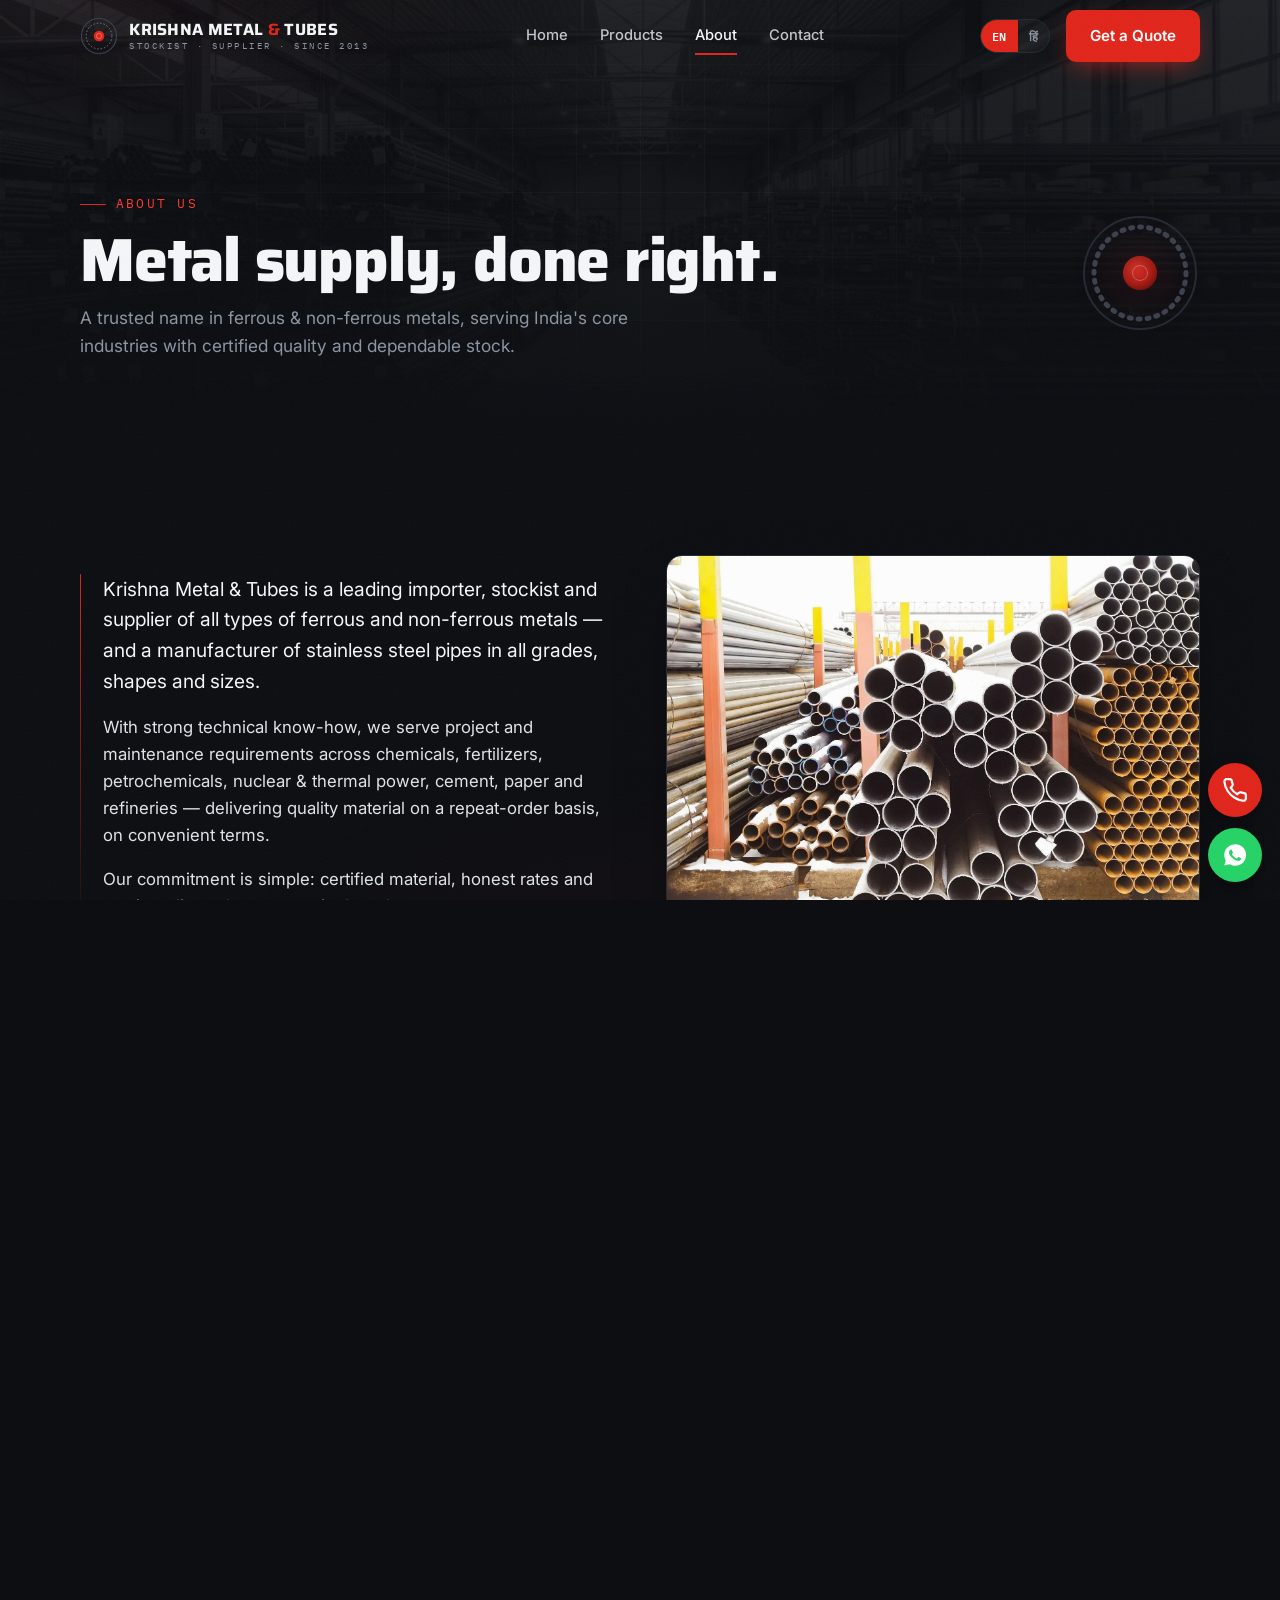
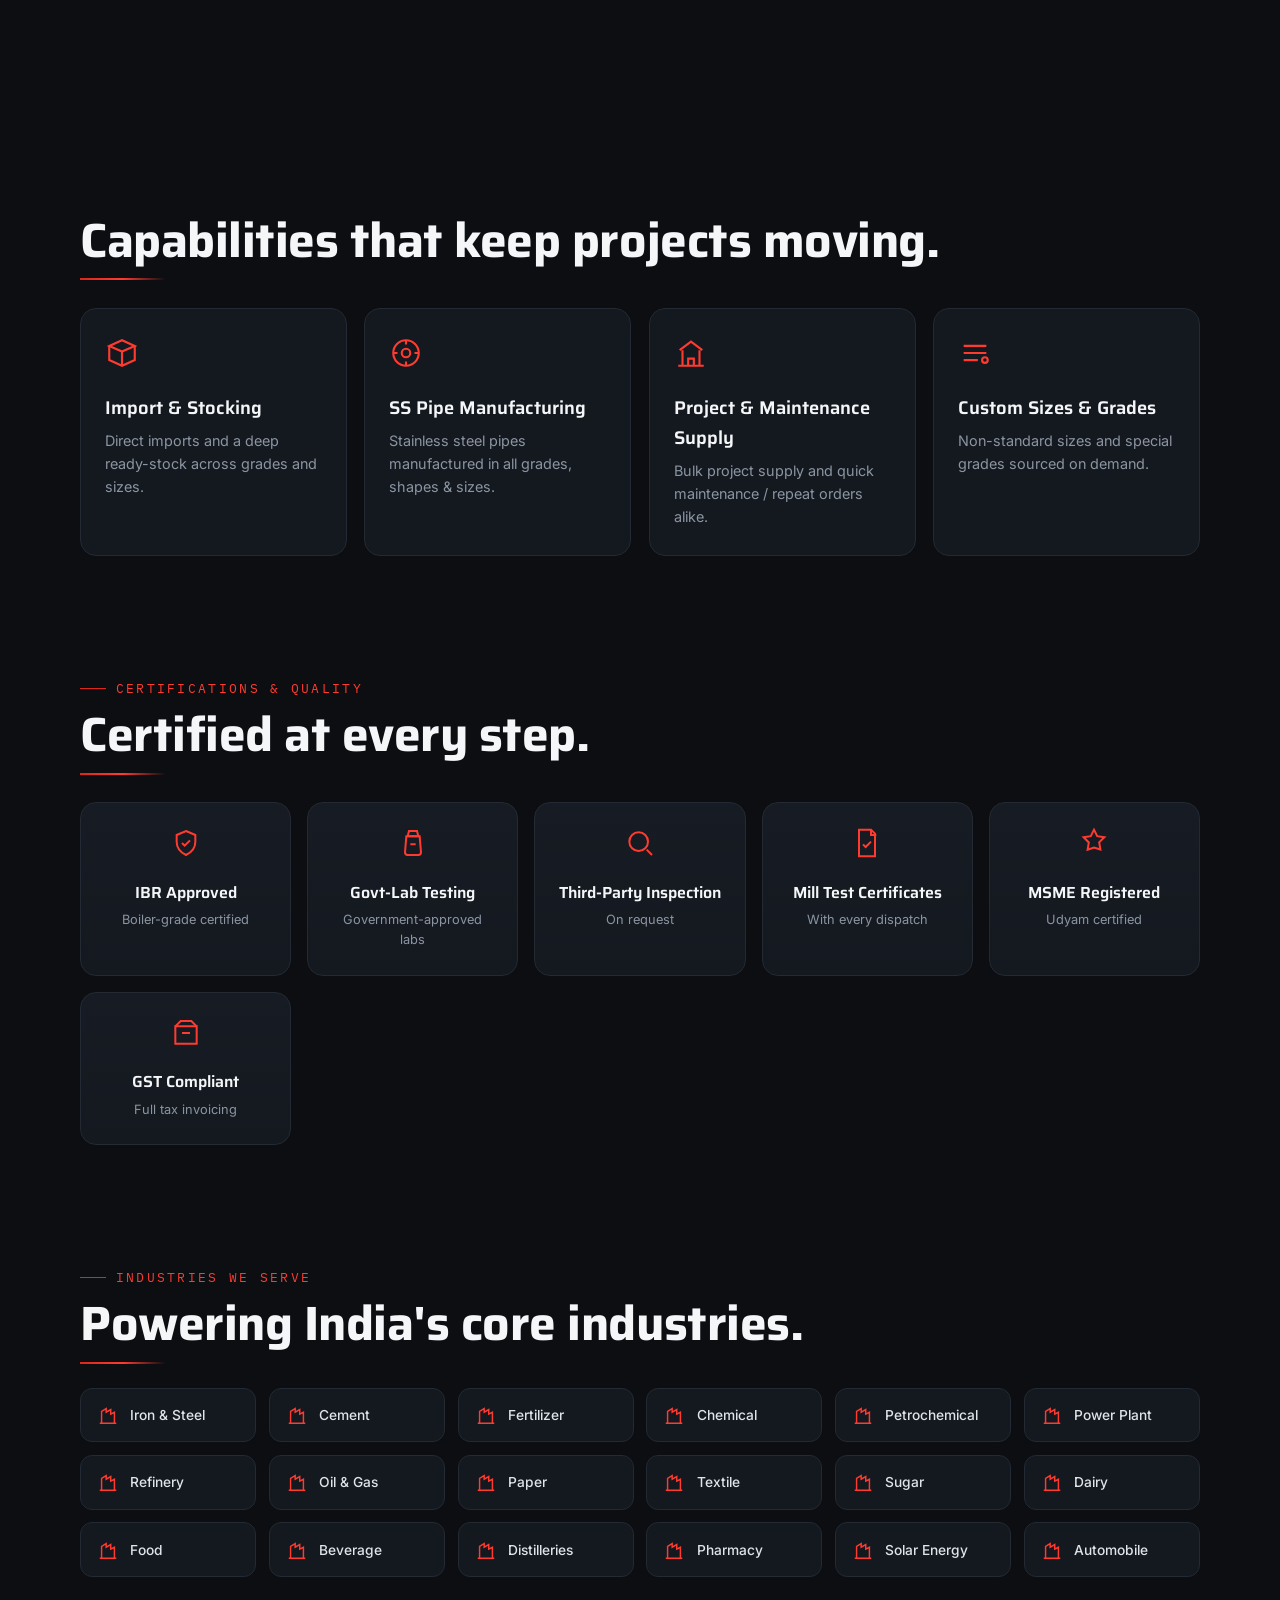
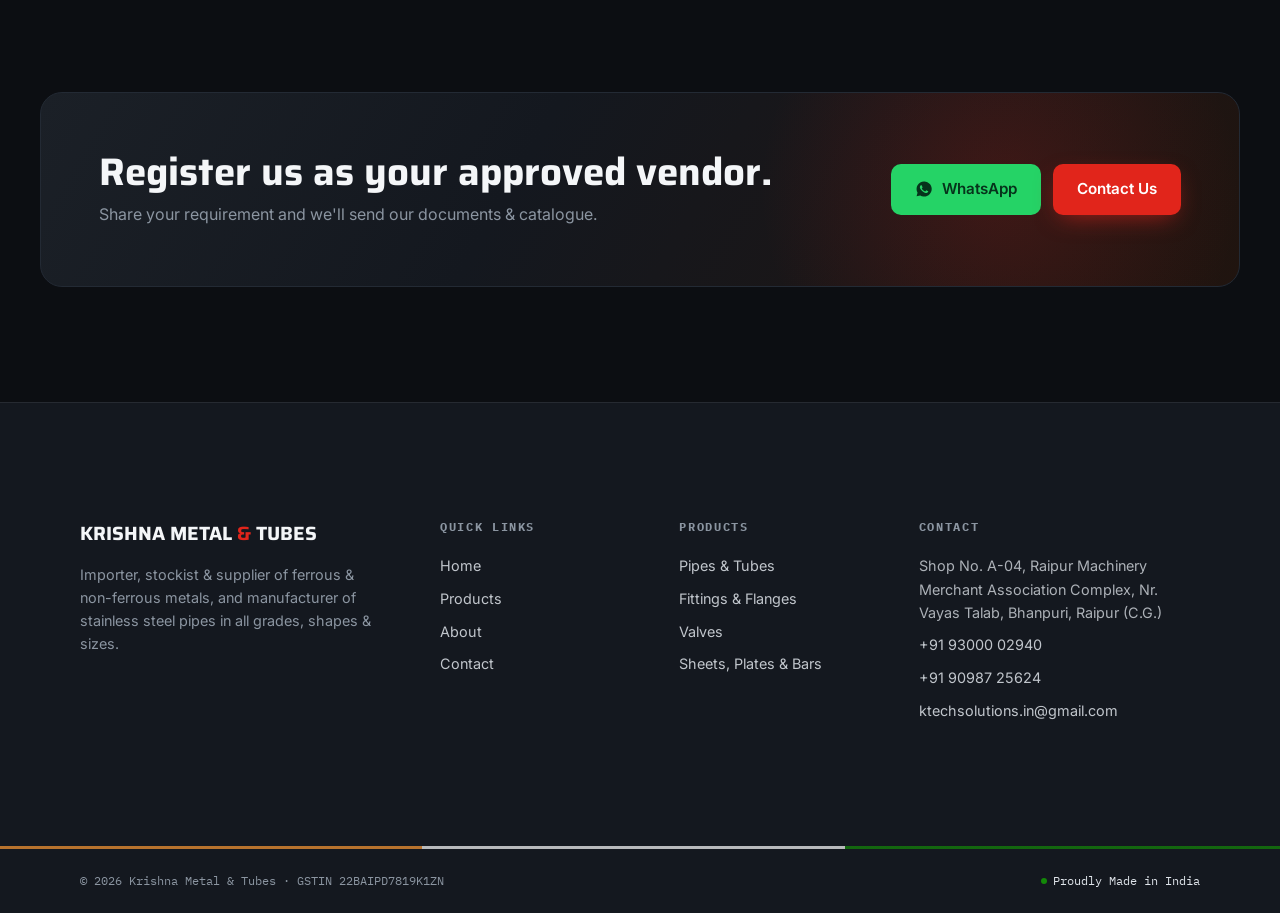
<file: about.html>
<!DOCTYPE html>
<html lang="en">
<head>
<meta charset="UTF-8" />
<meta name="viewport" content="width=device-width, initial-scale=1.0" />
<title>About — Krishna Metal &amp; Tubes | Metal Stockist &amp; SS Pipe Manufacturer, Raipur</title>
<meta name="description" content="About Krishna Metal & Tubes, Raipur — a leading importer, stockist & supplier of ferrous & non-ferrous metals and manufacturer of stainless steel pipes. IBR & govt-lab certified." />

<!-- ⚠ Replace https://karandesai8044-lang.github.io/krishna-metal-tubes with your real domain once booked -->
<link rel="canonical" href="https://karandesai8044-lang.github.io/krishna-metal-tubes/about.html" />
<meta name="robots" content="index, follow" />
<meta name="theme-color" content="#0C0E12" />
<!-- Favicon -->
<link rel="icon" type="image/svg+xml" href="favicon.svg" />
<link rel="apple-touch-icon" href="favicon.svg" />
<!-- Open Graph -->
<meta property="og:type" content="website" />
<meta property="og:site_name" content="Krishna Metal & Tubes" />
<meta property="og:locale" content="en_IN" />
<meta property="og:title" content="About — Krishna Metal & Tubes | Metal Stockist & SS Pipe Manufacturer, Raipur" />
<meta property="og:description" content="A leading importer, stockist & supplier of ferrous & non-ferrous metals and SS pipe manufacturer since 2013. IBR & govt-lab certified. MSME registered, GST compliant." />
<meta property="og:url" content="https://karandesai8044-lang.github.io/krishna-metal-tubes/about.html" />
<meta property="og:image" content="https://karandesai8044-lang.github.io/krishna-metal-tubes/images1/Hero%20Warehousenew.jpg" />
<meta property="og:image:alt" content="Krishna Metal & Tubes warehouse" />
<!-- Twitter -->
<meta name="twitter:card" content="summary_large_image" />
<meta name="twitter:title" content="About — Krishna Metal & Tubes" />
<meta name="twitter:description" content="Metal stockist & SS pipe manufacturer since 2013. IBR & govt-lab certified. Raipur (C.G.)." />
<meta name="twitter:image" content="https://karandesai8044-lang.github.io/krishna-metal-tubes/images1/Hero%20Warehousenew.jpg" />

<link rel="preconnect" href="https://fonts.googleapis.com">
<link rel="preconnect" href="https://fonts.gstatic.com" crossorigin>
<link href="https://fonts.googleapis.com/css2?family=Saira:wght@500;600;700;800&family=Inter:wght@400;500;600;700&family=IBM+Plex+Mono:wght@400;500&family=Noto+Sans+Devanagari:wght@400;500;600;700&display=swap" rel="stylesheet">
<link rel="stylesheet" href="styles.css">
</head>
<body>

<div id="progress"></div>

<!-- PRELOADER -->
<div id="preloader">
  <div class="pl-inner">
    <svg class="pl-ring" viewBox="0 0 100 100">
      <circle cx="50" cy="50" r="44" stroke="#232A34" stroke-width="2"/>
      <circle id="plArc" cx="50" cy="50" r="44" stroke="#E1251B" stroke-width="3" stroke-dasharray="276" stroke-dashoffset="276" transform="rotate(-90 50 50)"/>
      <circle cx="50" cy="50" r="30" stroke="#39424f" stroke-width="1"/>
      <circle cx="50" cy="50" r="9" fill="#E1251B" stroke="none"/>
    </svg>
    <div class="pl-word">KRISHNA METAL <b>&amp;</b> TUBES</div>
    <div class="pl-bar"><i id="plBar"></i></div>
    <div class="pl-pct"><span id="plPct">0</span>% · LOADING</div>
  </div>
</div>

<!-- HEADER -->
<header id="header">
  <div class="wrap nav">
    <a class="brand" href="index.html" aria-label="Krishna Metal & Tubes home">
      <svg class="mark" viewBox="0 0 100 100" aria-hidden="true">
        <circle cx="50" cy="50" r="46" fill="none" stroke="#39424f" stroke-width="3"/>
        <circle cx="50" cy="50" r="34" fill="none" stroke="#8B95A1" stroke-width="2" stroke-dasharray="4 5"/>
        <circle cx="50" cy="50" r="14" fill="#E1251B"/>
        <circle cx="50" cy="50" r="7" fill="none" stroke="#fff" stroke-width="1.5" opacity=".5"/>
      </svg>
      <span class="wm">KRISHNA METAL <b>&amp;</b> TUBES<small>STOCKIST · SUPPLIER · SINCE 2013</small></span>
    </a>
    <nav class="nav-links">
      <a href="index.html" data-en="Home" data-hi="होम">Home</a>
      <a href="products.html" data-en="Products" data-hi="प्रोडक्ट्स">Products</a>
      <a href="about.html" class="active" data-en="About" data-hi="हमारे बारे में">About</a>
      <a href="contact.html" data-en="Contact" data-hi="संपर्क">Contact</a>
    </nav>
    <div class="nav-right">
      <div class="lang-toggle" role="group" aria-label="Language">
        <button id="enBtn" class="on">EN</button><button id="hiBtn">हिं</button>
      </div>
      <a href="contact.html" class="btn btn-red" data-en="Get a Quote" data-hi="कोटेशन लें">Get a Quote</a>
      <button class="hamburger" id="ham" aria-label="Menu"><span></span><span></span><span></span></button>
    </div>
  </div>
</header>

<div class="mobile-menu" id="mobileMenu">
  <a href="index.html" data-en="Home" data-hi="होम">Home</a>
  <a href="products.html" data-en="Products" data-hi="प्रोडक्ट्स">Products</a>
  <a href="about.html" data-en="About" data-hi="हमारे बारे में">About</a>
  <a href="contact.html" data-en="Contact" data-hi="संपर्क">Contact</a>
  <a href="contact.html" class="btn btn-red mm-cta" data-en="Get a Quote" data-hi="कोटेशन लें">Get a Quote</a>
</div>

<!-- PAGE HERO -->
<section class="page-hero">
  <div class="page-hero-bg"><img src="images1/Hero%20Warehousenew.webp" alt="Krishna Metal & Tubes warehouse"></div>
  <div class="grid-lines"></div>
  <div class="wrap">
    <div>
      <span class="eyebrow" data-en="ABOUT US" data-hi="हमारे बारे में">ABOUT US</span>
      <h1 data-en="Metal supply, done right." data-hi="मेटल सप्लाई — सही तरीके से।">Metal supply, done right.</h1>
      <p data-en="A trusted name in ferrous &amp; non-ferrous metals, serving India's core industries with certified quality and dependable stock." data-hi="फेरस व नॉन-फेरस मेटल्स में एक भरोसेमंद नाम — सर्टिफाइड क्वालिटी व भरोसेमंद स्टॉक के साथ भारत के प्रमुख उद्योगों की सेवा में।">A trusted name in ferrous &amp; non-ferrous metals, serving India's core industries with certified quality and dependable stock.</p>
    </div>
    <div class="mini-ring" aria-hidden="true">
      <svg viewBox="0 0 120 120"><circle cx="60" cy="60" r="56" fill="none" stroke="#232A34" stroke-width="2"/><circle cx="60" cy="60" r="46" fill="none" stroke="#39424f" stroke-width="5" stroke-dasharray="2 7" stroke-linecap="round"/></svg>
      <div class="core"></div>
    </div>
  </div>
</section>

<!-- STORY -->
<section class="sec">
  <div class="wrap story">
    <div class="story-text reveal" style="display:flex;gap:1.4rem">
      <div class="accent"></div>
      <div>
        <p class="big" data-en="Krishna Metal &amp; Tubes is a leading importer, stockist and supplier of all types of ferrous and non-ferrous metals — and a manufacturer of stainless steel pipes in all grades, shapes and sizes." data-hi="कृष्णा मेटल व ट्यूब्स सभी प्रकार के फेरस व नॉन-फेरस मेटल्स के अग्रणी इम्पोर्टर, स्टॉकिस्ट व सप्लायर हैं — और सभी ग्रेड, शेप व साइज़ में स्टेनलेस स्टील पाइप के निर्माता हैं।">Krishna Metal &amp; Tubes is a leading importer, stockist and supplier of all types of ferrous and non-ferrous metals — and a manufacturer of stainless steel pipes in all grades, shapes and sizes.</p>
        <p data-en="With strong technical know-how, we serve project and maintenance requirements across chemicals, fertilizers, petrochemicals, nuclear &amp; thermal power, cement, paper and refineries — delivering quality material on a repeat-order basis, on convenient terms." data-hi="मज़बूत तकनीकी जानकारी के साथ, हम केमिकल, फर्टिलाइज़र, पेट्रोकेमिकल, न्यूक्लियर व थर्मल पावर, सीमेंट, पेपर व रिफाइनरी की प्रोजेक्ट व मेंटेनेंस ज़रूरतें पूरी करते हैं — रिपीट-ऑर्डर आधार पर, सुविधाजनक शर्तों पर क्वालिटी मटेरियल देते हुए।">With strong technical know-how, we serve project and maintenance requirements across chemicals, fertilizers, petrochemicals, nuclear &amp; thermal power, cement, paper and refineries — delivering quality material on a repeat-order basis, on convenient terms.</p>
        <p data-en="Our commitment is simple: certified material, honest rates and on-time dispatch — every single order." data-hi="हमारा वादा सरल है: सर्टिफाइड मटेरियल, ईमानदार रेट व समय पर डिस्पैच — हर ऑर्डर पर।">Our commitment is simple: certified material, honest rates and on-time dispatch — every single order.</p>
      </div>
    </div>
    <div class="story-media reveal d1"><img loading="lazy" src="images1/Hero%20Stockyardnew.webp" alt="Krishna Metal & Tubes stockyard"></div>
  </div>
</section>

<!-- ORGANIZATION SETUP -->
<section class="sec" style="padding-top:0">
  <div class="wrap">
    <div class="reveal">
      <span class="eyebrow" data-en="ORGANIZATION SETUP" data-hi="ऑर्गनाइज़ेशन सेटअप">ORGANIZATION SETUP</span>
      <h2 class="title" data-en="The facts, on record." data-hi="तथ्य — रिकॉर्ड पर।">The facts, on record.</h2>
    </div>
    <dl class="facts reveal d1">
      <div class="fact"><dt data-en="Company" data-hi="कंपनी">Company</dt><dd><b>Krishna Metal &amp; Tubes</b></dd></div>
      <div class="fact"><dt data-en="Regd. Office" data-hi="रजि. कार्यालय">Regd. Office</dt><dd data-en="Shop No. A-04, Raipur Machinery Merchant Association Complex, Nr. Vayas Talab, Bhanpuri, Raipur (C.G.)" data-hi="शॉप नं. A-04, रायपुर मशीनरी मर्चेंट एसोसिएशन कॉम्प्लेक्स, व्यास तालाब के पास, भानपुरी, रायपुर (छ.ग.)">Shop No. A-04, Raipur Machinery Merchant Association Complex, Nr. Vayas Talab, Bhanpuri, Raipur (C.G.)</dd></div>
      <div class="fact"><dt data-en="Activities" data-hi="गतिविधियाँ">Activities</dt><dd data-en="Pipes, Pipe Fittings &amp; Flanges" data-hi="पाइप, पाइप फिटिंग्स व फ्लैंज">Pipes, Pipe Fittings &amp; Flanges</dd></div>
      <div class="fact"><dt data-en="Contact Person" data-hi="संपर्क व्यक्ति">Contact Person</dt><dd>Bharat Bhai Desai</dd></div>
      <div class="fact"><dt>GSTIN</dt><dd>22BAIPD7819K1ZN</dd></div>
      <div class="fact"><dt>PAN</dt><dd>BAIPD7819K</dd></div>
      <div class="fact"><dt data-en="MSME (Udyam)" data-hi="MSME (उद्यम)">MSME (Udyam)</dt><dd>UDYAM-CG-14-0020433</dd></div>
      <div class="fact"><dt data-en="Established" data-hi="स्थापना">Established</dt><dd data-en="Since 2013" data-hi="वर्ष 2013 से">Since 2013</dd></div>
    </dl>
  </div>
</section>

<!-- CAPABILITIES -->
<section class="sec" style="padding-top:0">
  <div class="wrap">
    <div class="reveal">
      <span class="eyebrow" data-en="WHAT WE DO" data-hi="हम क्या करते हैं">WHAT WE DO</span>
      <h2 class="title" data-en="Capabilities that keep projects moving." data-hi="ऐसी क्षमताएँ जो प्रोजेक्ट को चलाए रखें।">Capabilities that keep projects moving.</h2>
    </div>
    <div class="cap-grid">
      <div class="cap-card reveal">
        <svg viewBox="0 0 24 24"><path d="M3 7l9-4 9 4-9 4-9-4Z"/><path d="M3 7v10l9 4 9-4V7"/><path d="M12 11v10"/></svg>
        <h3 data-en="Import &amp; Stocking" data-hi="इम्पोर्ट व स्टॉकिंग">Import &amp; Stocking</h3>
        <p data-en="Direct imports and a deep ready-stock across grades and sizes." data-hi="डायरेक्ट इम्पोर्ट व ग्रेड और साइज़ में गहरा रेडी-स्टॉक।">Direct imports and a deep ready-stock across grades and sizes.</p>
      </div>
      <div class="cap-card reveal d1">
        <svg viewBox="0 0 24 24"><circle cx="12" cy="12" r="9"/><circle cx="12" cy="12" r="3"/><path d="M12 3v3M12 18v3M3 12h3M18 12h3"/></svg>
        <h3 data-en="SS Pipe Manufacturing" data-hi="SS पाइप निर्माण">SS Pipe Manufacturing</h3>
        <p data-en="Stainless steel pipes manufactured in all grades, shapes &amp; sizes." data-hi="सभी ग्रेड, शेप व साइज़ में स्टेनलेस स्टील पाइप का निर्माण।">Stainless steel pipes manufactured in all grades, shapes &amp; sizes.</p>
      </div>
      <div class="cap-card reveal d2">
        <svg viewBox="0 0 24 24"><path d="M3 21h18M6 21V10M18 21V10M4 10l8-6 8 6"/><path d="M10 21v-5h4v5"/></svg>
        <h3 data-en="Project &amp; Maintenance Supply" data-hi="प्रोजेक्ट व मेंटेनेंस सप्लाई">Project &amp; Maintenance Supply</h3>
        <p data-en="Bulk project supply and quick maintenance / repeat orders alike." data-hi="बल्क प्रोजेक्ट सप्लाई और तेज़ मेंटेनेंस / रिपीट ऑर्डर, दोनों।">Bulk project supply and quick maintenance / repeat orders alike.</p>
      </div>
      <div class="cap-card reveal d3">
        <svg viewBox="0 0 24 24"><path d="M4 7h16M4 12h16M4 17h10"/><circle cx="19" cy="17" r="2"/></svg>
        <h3 data-en="Custom Sizes &amp; Grades" data-hi="कस्टम साइज़ व ग्रेड">Custom Sizes &amp; Grades</h3>
        <p data-en="Non-standard sizes and special grades sourced on demand." data-hi="नॉन-स्टैंडर्ड साइज़ व स्पेशल ग्रेड मांग पर अरेंज।">Non-standard sizes and special grades sourced on demand.</p>
      </div>
    </div>
  </div>
</section>

<!-- CERTIFICATIONS -->
<section class="sec" style="padding-top:0">
  <div class="wrap">
    <div class="reveal">
      <span class="eyebrow" data-en="CERTIFICATIONS &amp; QUALITY" data-hi="सर्टिफिकेशन व क्वालिटी">CERTIFICATIONS &amp; QUALITY</span>
      <h2 class="title" data-en="Certified at every step." data-hi="हर कदम पर सर्टिफाइड।">Certified at every step.</h2>
    </div>
    <div class="cert-grid">
      <div class="cert reveal"><svg viewBox="0 0 24 24"><path d="M12 3l7 3v5c0 4.5-3 8-7 10-4-2-7-5.5-7-10V6l7-3Z"/><path d="M9 12l2 2 4-4"/></svg><h3>IBR Approved</h3><p data-en="Boiler-grade certified" data-hi="बॉयलर-ग्रेड सर्टिफाइड">Boiler-grade certified</p></div>
      <div class="cert reveal d1"><svg viewBox="0 0 24 24"><path d="M9 3h6l1 4H8l1-4Z"/><path d="M7 7h10l1 12a2 2 0 0 1-2 2H8a2 2 0 0 1-2-2L7 7Z"/><path d="M10 13h4"/></svg><h3 data-en="Govt-Lab Testing" data-hi="सरकारी-लैब टेस्टिंग">Govt-Lab Testing</h3><p data-en="Government-approved labs" data-hi="सरकार-अनुमोदित लैब">Government-approved labs</p></div>
      <div class="cert reveal d2"><svg viewBox="0 0 24 24"><circle cx="11" cy="11" r="7"/><path d="M21 21l-4-4"/></svg><h3 data-en="Third-Party Inspection" data-hi="थर्ड-पार्टी इंस्पेक्शन">Third-Party Inspection</h3><p data-en="On request" data-hi="मांग पर">On request</p></div>
      <div class="cert reveal d3"><svg viewBox="0 0 24 24"><path d="M6 2h9l3 3v17H6Z"/><path d="M15 2v4h4M9 13l2 2 4-4"/></svg><h3 data-en="Mill Test Certificates" data-hi="मिल टेस्ट सर्टिफिकेट">Mill Test Certificates</h3><p data-en="With every dispatch" data-hi="हर डिस्पैच के साथ">With every dispatch</p></div>
      <div class="cert reveal"><svg viewBox="0 0 24 24"><path d="M12 2l2.4 4.9 5.4.8-3.9 3.8.9 5.4L12 15.4 7.2 17l.9-5.4L4.2 7.7l5.4-.8L12 2Z"/></svg><h3>MSME Registered</h3><p data-en="Udyam certified" data-hi="उद्यम सर्टिफाइड">Udyam certified</p></div>
      <div class="cert reveal d1"><svg viewBox="0 0 24 24"><path d="M4 7h16v13H4Z"/><path d="M4 7l4-4h8l4 4M9 12h6"/></svg><h3>GST Compliant</h3><p data-en="Full tax invoicing" data-hi="पूर्ण टैक्स इनवॉइसिंग">Full tax invoicing</p></div>
    </div>
  </div>
</section>

<!-- INDUSTRIES -->
<section class="sec" style="padding-top:0">
  <div class="wrap">
    <div class="reveal">
      <span class="eyebrow" data-en="INDUSTRIES WE SERVE" data-hi="हम जिन उद्योगों को सेवा देते हैं">INDUSTRIES WE SERVE</span>
      <h2 class="title" data-en="Powering India's core industries." data-hi="भारत के प्रमुख उद्योगों को सशक्त करते हुए।">Powering India's core industries.</h2>
    </div>
    <div class="ind-grid" id="indGrid"></div>
  </div>
</section>

<!-- CTA -->
<section style="padding-bottom:var(--sec)">
  <div class="cta-band">
    <div class="cta-inner">
      <div class="reveal">
        <h2 data-en="Register us as your approved vendor." data-hi="हमें अपने अप्रूव्ड वेंडर के रूप में रजिस्टर करें।">Register us as your approved vendor.</h2>
        <p data-en="Share your requirement and we'll send our documents &amp; catalogue." data-hi="अपनी ज़रूरत भेजें — हम अपने दस्तावेज़ व कैटलॉग भेज देंगे।">Share your requirement and we'll send our documents &amp; catalogue.</p>
      </div>
      <div class="cta-actions reveal d1">
        <a href="https://wa.me/919300002940?text=Hello%20Krishna%20Metal%20%26%20Tubes%2C%20we%20want%20to%20register%20you%20as%20a%20vendor." target="_blank" rel="noopener" class="btn btn-wa">
          <svg viewBox="0 0 24 24" fill="currentColor"><path d="M12 2a10 10 0 0 0-8.6 15l-1.3 4.8 4.9-1.3A10 10 0 1 0 12 2Zm5.4 14.1c-.2.6-1.3 1.2-1.8 1.2-.5.1-1 .1-1.7-.1-.4-.1-.9-.3-1.6-.6-2.8-1.2-4.6-4-4.7-4.2-.1-.2-1.1-1.5-1.1-2.8 0-1.3.7-2 .9-2.2.2-.3.5-.3.7-.3h.5c.2 0 .4 0 .6.5.2.5.7 1.8.8 1.9.1.1.1.3 0 .5-.1.2-.2.4-.3.5l-.4.5c-.1.1-.3.3-.1.6.2.3.8 1.3 1.7 2.1 1.2 1 2.1 1.4 2.4 1.5.3.1.5.1.6-.1.2-.2.7-.8.9-1.1.2-.3.4-.2.6-.1.2.1 1.5.7 1.7.8.2.1.4.2.4.3.1.1.1.5-.1 1.1Z"/></svg>
          WhatsApp</a>
        <a href="contact.html" class="btn btn-red" data-en="Contact Us" data-hi="संपर्क करें">Contact Us</a>
      </div>
    </div>
  </div>
</section>

<!-- FOOTER -->
<footer>
  <div class="wrap">
    <div class="foot-grid">
      <div class="foot-brand">
        <div class="wm">KRISHNA METAL <b>&amp;</b> TUBES</div>
        <p data-en="Importer, stockist &amp; supplier of ferrous &amp; non-ferrous metals, and manufacturer of stainless steel pipes in all grades, shapes &amp; sizes." data-hi="फेरस व नॉन-फेरस मेटल्स के इम्पोर्टर, स्टॉकिस्ट व सप्लायर, तथा सभी ग्रेड, शेप व साइज़ में स्टेनलेस स्टील पाइप के निर्माता।">Importer, stockist &amp; supplier of ferrous &amp; non-ferrous metals, and manufacturer of stainless steel pipes in all grades, shapes &amp; sizes.</p>
      </div>
      <div class="foot-col">
        <h4 data-en="Quick Links" data-hi="क्विक लिंक्स">Quick Links</h4>
        <a href="index.html" data-en="Home" data-hi="होम">Home</a>
        <a href="products.html" data-en="Products" data-hi="प्रोडक्ट्स">Products</a>
        <a href="about.html" data-en="About" data-hi="हमारे बारे में">About</a>
        <a href="contact.html" data-en="Contact" data-hi="संपर्क">Contact</a>
      </div>
      <div class="foot-col">
        <h4 data-en="Products" data-hi="प्रोडक्ट्स">Products</h4>
        <a href="products.html#pipes" data-en="Pipes &amp; Tubes" data-hi="पाइप्स व ट्यूब्स">Pipes &amp; Tubes</a>
        <a href="products.html#flanges" data-en="Fittings &amp; Flanges" data-hi="फिटिंग्स व फ्लैंज">Fittings &amp; Flanges</a>
        <a href="products.html#valves" data-en="Valves" data-hi="वाल्व">Valves</a>
        <a href="products.html#sheets" data-en="Sheets, Plates &amp; Bars" data-hi="शीट, प्लेट व बार">Sheets, Plates &amp; Bars</a>
      </div>
      <div class="foot-col">
        <h4 data-en="Contact" data-hi="संपर्क">Contact</h4>
        <p style="opacity:.75" data-en="Shop No. A-04, Raipur Machinery Merchant Association Complex, Nr. Vayas Talab, Bhanpuri, Raipur (C.G.)" data-hi="शॉप नं. A-04, रायपुर मशीनरी मर्चेंट एसोसिएशन कॉम्प्लेक्स, व्यास तालाब के पास, भानपुरी, रायपुर (छ.ग.)">Shop No. A-04, Raipur Machinery Merchant Association Complex, Nr. Vayas Talab, Bhanpuri, Raipur (C.G.)</p>
        <a href="tel:+919300002940">+91 93000 02940</a>
        <a href="tel:+919098725624">+91 90987 25624</a>
        <a href="mailto:ktechsolutions.in@gmail.com">ktechsolutions.in@gmail.com</a>
      </div>
    </div>
  </div>
  <div class="tricolor"></div>
  <div class="wrap foot-bottom">
    <span>© 2026 Krishna Metal &amp; Tubes · GSTIN 22BAIPD7819K1ZN</span>
    <span class="badge" data-en="Proudly Made in India" data-hi="गर्व से — मेड इन इंडिया">Proudly Made in India</span>
  </div>
</footer>

<!-- FLOATING -->
<div class="floats">
  <button id="toTop" aria-label="Back to top"><svg viewBox="0 0 24 24"><path d="M12 19V5M5 12l7-7 7 7"/></svg></button>
  <a class="fab call" href="tel:+919300002940" aria-label="Call now">
    <svg viewBox="0 0 24 24" fill="none" stroke="#fff" stroke-width="2"><path d="M22 16.9v3a2 2 0 0 1-2.2 2 19.8 19.8 0 0 1-8.6-3 19.5 19.5 0 0 1-6-6 19.8 19.8 0 0 1-3-8.7A2 2 0 0 1 4.1 2h3a2 2 0 0 1 2 1.7c.1.9.4 1.8.7 2.7a2 2 0 0 1-.5 2.1L8.1 9.9a16 16 0 0 0 6 6l1.4-1.2a2 2 0 0 1 2.1-.5c.9.3 1.8.6 2.7.7a2 2 0 0 1 1.7 2Z"/></svg>
  </a>
  <a class="fab wa" href="https://wa.me/919300002940?text=Hello%20Krishna%20Metal%20%26%20Tubes%2C%20I%20have%20an%20enquiry." target="_blank" rel="noopener" aria-label="Chat on WhatsApp">
    <svg viewBox="0 0 24 24" fill="#fff"><path d="M12 2a10 10 0 0 0-8.6 15l-1.3 4.8 4.9-1.3A10 10 0 1 0 12 2Zm5.4 14.1c-.2.6-1.3 1.2-1.8 1.2-.5.1-1 .1-1.7-.1-.4-.1-.9-.3-1.6-.6-2.8-1.2-4.6-4-4.7-4.2-.1-.2-1.1-1.5-1.1-2.8 0-1.3.7-2 .9-2.2.2-.3.5-.3.7-.3h.5c.2 0 .4 0 .6.5.2.5.7 1.8.8 1.9.1.1.1.3 0 .5-.1.2-.2.4-.3.5l-.4.5c-.1.1-.3.3-.1.6.2.3.8 1.3 1.7 2.1 1.2 1 2.1 1.4 2.4 1.5.3.1.5.1.6-.1.2-.2.7-.8.9-1.1.2-.3.4-.2.6-.1.2.1 1.5.7 1.7.8.2.1.4.2.4.3.1.1.1.5-.1 1.1Z"/></svg>
  </a>
</div>

<script src="app.js" defer></script>
</body>
</html>
</file>
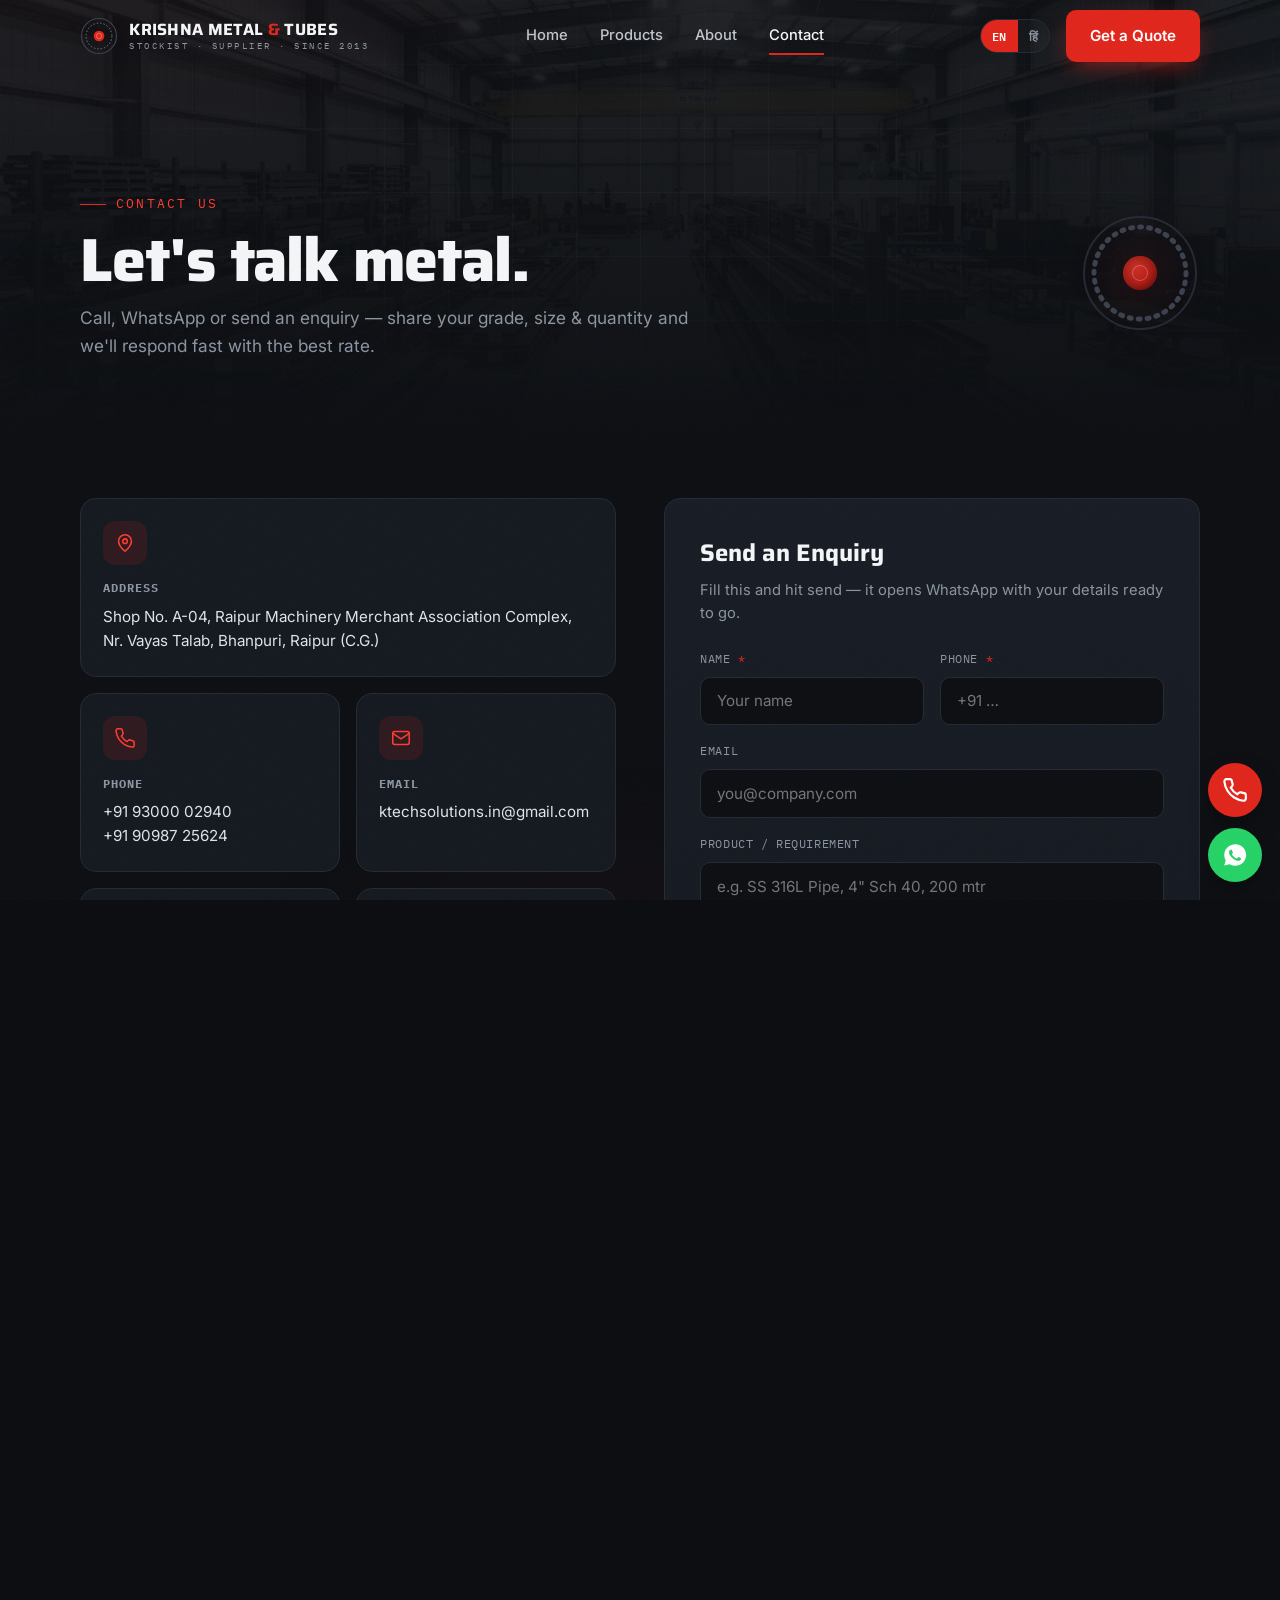
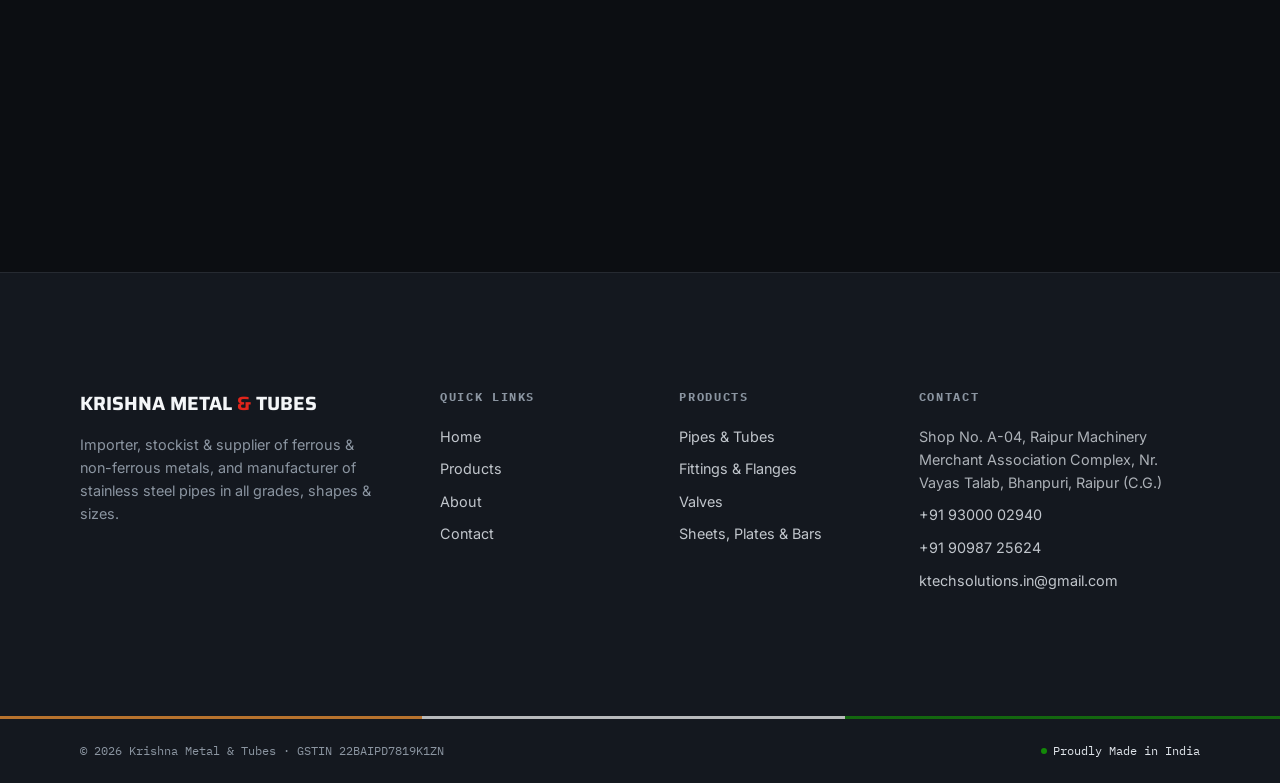
<file: contact.html>
<!DOCTYPE html>
<html lang="en">
<head>
<meta charset="UTF-8" />
<meta name="viewport" content="width=device-width, initial-scale=1.0" />
<title>Contact — Krishna Metal &amp; Tubes | Raipur | WhatsApp, Call &amp; Enquiry</title>
<meta name="description" content="Contact Krishna Metal & Tubes, Raipur. Call +91 93000 02940 / +91 90987 25624, WhatsApp, email or send an enquiry. Shop No. A-04, Bhanpuri, Raipur (C.G.)." />

<!-- ⚠ Replace https://karandesai8044-lang.github.io/krishna-metal-tubes with your real domain once booked -->
<link rel="canonical" href="https://karandesai8044-lang.github.io/krishna-metal-tubes/contact.html" />
<meta name="robots" content="index, follow" />
<meta name="theme-color" content="#0C0E12" />
<!-- Favicon -->
<link rel="icon" type="image/svg+xml" href="favicon.svg" />
<link rel="apple-touch-icon" href="favicon.svg" />
<!-- Open Graph -->
<meta property="og:type" content="website" />
<meta property="og:site_name" content="Krishna Metal & Tubes" />
<meta property="og:locale" content="en_IN" />
<meta property="og:title" content="Contact — Krishna Metal & Tubes | Raipur | WhatsApp, Call & Enquiry" />
<meta property="og:description" content="Call +91 93000 02940 / +91 90987 25624, WhatsApp, email or send an enquiry. Shop No. A-04, Bhanpuri, Raipur (C.G.). Mon–Sat, 10 AM – 8 PM." />
<meta property="og:url" content="https://karandesai8044-lang.github.io/krishna-metal-tubes/contact.html" />
<meta property="og:image" content="https://karandesai8044-lang.github.io/krishna-metal-tubes/images1/Hero%20Pipes%20Closeupnew.jpg" />
<meta property="og:image:alt" content="Krishna Metal & Tubes — steel pipes" />
<!-- Twitter -->
<meta name="twitter:card" content="summary_large_image" />
<meta name="twitter:title" content="Contact — Krishna Metal & Tubes" />
<meta name="twitter:description" content="Call, WhatsApp or enquire. Bhanpuri, Raipur (C.G.). Mon–Sat, 10 AM – 8 PM." />
<meta name="twitter:image" content="https://karandesai8044-lang.github.io/krishna-metal-tubes/images1/Hero%20Pipes%20Closeupnew.jpg" />

<link rel="preconnect" href="https://fonts.googleapis.com">
<link rel="preconnect" href="https://fonts.gstatic.com" crossorigin>
<link href="https://fonts.googleapis.com/css2?family=Saira:wght@500;600;700;800&family=Inter:wght@400;500;600;700&family=IBM+Plex+Mono:wght@400;500&family=Noto+Sans+Devanagari:wght@400;500;600;700&display=swap" rel="stylesheet">
<link rel="stylesheet" href="styles.css">
</head>
<body>

<div id="progress"></div>

<!-- PRELOADER -->
<div id="preloader">
  <div class="pl-inner">
    <svg class="pl-ring" viewBox="0 0 100 100">
      <circle cx="50" cy="50" r="44" stroke="#232A34" stroke-width="2"/>
      <circle id="plArc" cx="50" cy="50" r="44" stroke="#E1251B" stroke-width="3" stroke-dasharray="276" stroke-dashoffset="276" transform="rotate(-90 50 50)"/>
      <circle cx="50" cy="50" r="30" stroke="#39424f" stroke-width="1"/>
      <circle cx="50" cy="50" r="9" fill="#E1251B" stroke="none"/>
    </svg>
    <div class="pl-word">KRISHNA METAL <b>&amp;</b> TUBES</div>
    <div class="pl-bar"><i id="plBar"></i></div>
    <div class="pl-pct"><span id="plPct">0</span>% · LOADING</div>
  </div>
</div>

<!-- HEADER -->
<header id="header">
  <div class="wrap nav">
    <a class="brand" href="index.html" aria-label="Krishna Metal & Tubes home">
      <svg class="mark" viewBox="0 0 100 100" aria-hidden="true">
        <circle cx="50" cy="50" r="46" fill="none" stroke="#39424f" stroke-width="3"/>
        <circle cx="50" cy="50" r="34" fill="none" stroke="#8B95A1" stroke-width="2" stroke-dasharray="4 5"/>
        <circle cx="50" cy="50" r="14" fill="#E1251B"/>
        <circle cx="50" cy="50" r="7" fill="none" stroke="#fff" stroke-width="1.5" opacity=".5"/>
      </svg>
      <span class="wm">KRISHNA METAL <b>&amp;</b> TUBES<small>STOCKIST · SUPPLIER · SINCE 2013</small></span>
    </a>
    <nav class="nav-links">
      <a href="index.html" data-en="Home" data-hi="होम">Home</a>
      <a href="products.html" data-en="Products" data-hi="प्रोडक्ट्स">Products</a>
      <a href="about.html" data-en="About" data-hi="हमारे बारे में">About</a>
      <a href="contact.html" class="active" data-en="Contact" data-hi="संपर्क">Contact</a>
    </nav>
    <div class="nav-right">
      <div class="lang-toggle" role="group" aria-label="Language">
        <button id="enBtn" class="on">EN</button><button id="hiBtn">हिं</button>
      </div>
      <a href="#inquiry" class="btn btn-red" data-en="Get a Quote" data-hi="कोटेशन लें">Get a Quote</a>
      <button class="hamburger" id="ham" aria-label="Menu"><span></span><span></span><span></span></button>
    </div>
  </div>
</header>

<div class="mobile-menu" id="mobileMenu">
  <a href="index.html" data-en="Home" data-hi="होम">Home</a>
  <a href="products.html" data-en="Products" data-hi="प्रोडक्ट्स">Products</a>
  <a href="about.html" data-en="About" data-hi="हमारे बारे में">About</a>
  <a href="contact.html" data-en="Contact" data-hi="संपर्क">Contact</a>
  <a href="#inquiry" class="btn btn-red mm-cta" data-en="Get a Quote" data-hi="कोटेशन लें">Get a Quote</a>
</div>

<!-- PAGE HERO -->
<section class="page-hero">
  <div class="page-hero-bg"><img src="images1/Hero%20Pipes%20Closeupnew.webp" alt="Steel pipes"></div>
  <div class="grid-lines"></div>
  <div class="wrap">
    <div>
      <span class="eyebrow" data-en="CONTACT US" data-hi="संपर्क करें">CONTACT US</span>
      <h1 data-en="Let's talk metal." data-hi="आइए, मेटल पर बात करें।">Let's talk metal.</h1>
      <p data-en="Call, WhatsApp or send an enquiry — share your grade, size &amp; quantity and we'll respond fast with the best rate." data-hi="कॉल करें, व्हाट्सएप करें या एन्क्वायरी भेजें — अपना ग्रेड, साइज़ व क्वांटिटी बताएं, हम बेस्ट रेट के साथ जल्दी जवाब देंगे।">Call, WhatsApp or send an enquiry — share your grade, size &amp; quantity and we'll respond fast with the best rate.</p>
    </div>
    <div class="mini-ring" aria-hidden="true">
      <svg viewBox="0 0 120 120"><circle cx="60" cy="60" r="56" fill="none" stroke="#232A34" stroke-width="2"/><circle cx="60" cy="60" r="46" fill="none" stroke="#39424f" stroke-width="5" stroke-dasharray="2 7" stroke-linecap="round"/></svg>
      <div class="core"></div>
    </div>
  </div>
</section>

<!-- CONTACT MAIN -->
<section class="sec" id="inquiry" style="padding-top:calc(var(--sec) * .5)">
  <div class="wrap contact-grid">

    <!-- LEFT: info + map -->
    <div>
      <div class="cinfo-grid">
        <div class="cinfo full reveal">
          <div class="ico"><svg viewBox="0 0 24 24"><path d="M12 21s-7-6-7-11a7 7 0 0 1 14 0c0 5-7 11-7 11Z"/><circle cx="12" cy="10" r="2.5"/></svg></div>
          <h3 data-en="Address" data-hi="पता">Address</h3>
          <p data-en="Shop No. A-04, Raipur Machinery Merchant Association Complex, Nr. Vayas Talab, Bhanpuri, Raipur (C.G.)" data-hi="शॉप नं. A-04, रायपुर मशीनरी मर्चेंट एसोसिएशन कॉम्प्लेक्स, व्यास तालाब के पास, भानपुरी, रायपुर (छ.ग.)">Shop No. A-04, Raipur Machinery Merchant Association Complex, Nr. Vayas Talab, Bhanpuri, Raipur (C.G.)</p>
        </div>
        <div class="cinfo reveal d1">
          <div class="ico"><svg viewBox="0 0 24 24"><path d="M22 16.9v3a2 2 0 0 1-2.2 2 19.8 19.8 0 0 1-8.6-3 19.5 19.5 0 0 1-6-6 19.8 19.8 0 0 1-3-8.7A2 2 0 0 1 4.1 2h3a2 2 0 0 1 2 1.7c.1.9.4 1.8.7 2.7a2 2 0 0 1-.5 2.1L8.1 9.9a16 16 0 0 0 6 6l1.4-1.2a2 2 0 0 1 2.1-.5c.9.3 1.8.6 2.7.7a2 2 0 0 1 1.7 2Z"/></svg></div>
          <h3 data-en="Phone" data-hi="फ़ोन">Phone</h3>
          <a href="tel:+919300002940">+91 93000 02940</a>
          <a href="tel:+919098725624">+91 90987 25624</a>
        </div>
        <div class="cinfo reveal d2">
          <div class="ico"><svg viewBox="0 0 24 24"><rect x="3" y="5" width="18" height="14" rx="2"/><path d="M3 7l9 6 9-6"/></svg></div>
          <h3 data-en="Email" data-hi="ईमेल">Email</h3>
          <a href="mailto:ktechsolutions.in@gmail.com">ktechsolutions.in@gmail.com</a>
        </div>
        <div class="cinfo reveal d1">
          <div class="ico"><svg viewBox="0 0 24 24"><circle cx="12" cy="8" r="4"/><path d="M4 21a8 8 0 0 1 16 0"/></svg></div>
          <h3 data-en="Contact Person" data-hi="संपर्क व्यक्ति">Contact Person</h3>
          <p>Bharat Bhai Desai</p>
        </div>
        <div class="cinfo reveal d2">
          <div class="ico"><svg viewBox="0 0 24 24"><circle cx="12" cy="12" r="9"/><path d="M12 7v5l3 2"/></svg></div>
          <h3 data-en="Business Hours" data-hi="कार्य समय">Business Hours</h3>
          <p data-en="Mon – Sat · 10:00 AM – 8:00 PM" data-hi="सोम – शनि · सुबह 10:00 – रात 8:00">Mon – Sat · 10:00 AM – 8:00 PM</p>
        </div>
      </div>

      <!-- MAP CARD -->
      <div class="map-card reveal d3">
        <iframe class="map-embed" title="Krishna Metal & Tubes — Bhanpuri, Raipur location"
          src="https://www.google.com/maps?q=Raipur%20Machinery%20Merchant%20Association%20Complex%20Vayas%20Talab%20Bhanpuri%20Raipur%20Chhattisgarh&output=embed"
          loading="lazy" referrerpolicy="no-referrer-when-downgrade" allowfullscreen></iframe>
        <div class="map-foot">
          <p data-en="Raipur Machinery Merchant Association Complex, Nr. Vayas Talab." data-hi="रायपुर मशीनरी मर्चेंट एसोसिएशन कॉम्प्लेक्स, व्यास तालाब के पास।">Raipur Machinery Merchant Association Complex, Nr. Vayas Talab.</p>
          <a class="btn btn-ghost" target="_blank" rel="noopener" href="https://www.google.com/maps/search/?api=1&query=Raipur%20Machinery%20Merchant%20Association%20Complex%20Vayas%20Talab%20Bhanpuri%20Raipur%20Chhattisgarh" data-en="Get Directions" data-hi="रास्ता देखें">Get Directions
            <svg viewBox="0 0 24 24" fill="none" stroke="currentColor" stroke-width="2"><path d="M5 12h14M13 6l6 6-6 6"/></svg>
          </a>
        </div>
      </div>
    </div>

    <!-- RIGHT: form -->
    <div class="form-card reveal d1">
      <h2 data-en="Send an Enquiry" data-hi="एन्क्वायरी भेजें">Send an Enquiry</h2>
      <p class="sub" data-en="Fill this and hit send — it opens WhatsApp with your details ready to go." data-hi="इसे भरें और सेंड दबाएं — आपकी डिटेल्स के साथ व्हाट्सएप खुल जाएगा।">Fill this and hit send — it opens WhatsApp with your details ready to go.</p>
      <form id="inquiryForm" novalidate>
        <input type="text" name="_honey" tabindex="-1" autocomplete="off" aria-hidden="true" style="position:absolute;left:-9999px;width:1px;height:1px;opacity:0">
        <div class="field-row">
          <div class="field">
            <label data-en="Name <span class='req'>*</span>" data-hi="नाम <span class='req'>*</span>">Name <span class="req">*</span></label>
            <input type="text" name="name" required placeholder="Your name" autocomplete="name">
          </div>
          <div class="field">
            <label data-en="Phone <span class='req'>*</span>" data-hi="फ़ोन <span class='req'>*</span>">Phone <span class="req">*</span></label>
            <input type="tel" name="phone" required placeholder="+91 …" autocomplete="tel">
          </div>
        </div>
        <div class="field">
          <label data-en="Email" data-hi="ईमेल">Email</label>
          <input type="email" name="email" placeholder="you@company.com" autocomplete="email">
        </div>
        <div class="field">
          <label data-en="Product / Requirement" data-hi="प्रोडक्ट / आवश्यकता">Product / Requirement</label>
          <input type="text" name="product" placeholder="e.g. SS 316L Pipe, 4&quot; Sch 40, 200 mtr">
        </div>
        <div class="field">
          <label data-en="Message" data-hi="संदेश">Message</label>
          <textarea name="message" placeholder="Grade, size, quantity, delivery location…"></textarea>
        </div>
        <div class="form-actions">
          <button type="submit" class="btn btn-wa">
            <svg viewBox="0 0 24 24" fill="currentColor"><path d="M12 2a10 10 0 0 0-8.6 15l-1.3 4.8 4.9-1.3A10 10 0 1 0 12 2Zm5.4 14.1c-.2.6-1.3 1.2-1.8 1.2-.5.1-1 .1-1.7-.1-.4-.1-.9-.3-1.6-.6-2.8-1.2-4.6-4-4.7-4.2-.1-.2-1.1-1.5-1.1-2.8 0-1.3.7-2 .9-2.2.2-.3.5-.3.7-.3h.5c.2 0 .4 0 .6.5.2.5.7 1.8.8 1.9.1.1.1.3 0 .5-.1.2-.2.4-.3.5l-.4.5c-.1.1-.3.3-.1.6.2.3.8 1.3 1.7 2.1 1.2 1 2.1 1.4 2.4 1.5.3.1.5.1.6-.1.2-.2.7-.8.9-1.1.2-.3.4-.2.6-.1.2.1 1.5.7 1.7.8.2.1.4.2.4.3.1.1.1.5-.1 1.1Z"/></svg>
            <span data-en="Send via WhatsApp" data-hi="व्हाट्सएप से भेजें">Send via WhatsApp</span>
          </button>
          <button type="button" id="emailInstead" class="btn btn-ghost" data-en="Email instead" data-hi="ईमेल से भेजें">Email instead</button>
        </div>
        <p class="form-note" id="formOk" style="display:none;color:var(--green)" data-en="✓ Opening WhatsApp… if it didn't open, use the Call button below." data-hi="✓ व्हाट्सएप खुल रहा है… अगर न खुले तो नीचे कॉल बटन इस्तेमाल करें।">✓ Opening WhatsApp… if it didn't open, use the Call button below.</p>
        <p class="form-note" data-en="* Name &amp; Phone required. No account needed — we never store your data on this site." data-hi="* नाम व फ़ोन ज़रूरी। कोई अकाउंट नहीं चाहिए — यह साइट आपका डेटा स्टोर नहीं करती।">* Name &amp; Phone required. No account needed — we never store your data on this site.</p>
      </form>
    </div>
  </div>
</section>

<!-- QUICK ACTIONS CTA -->
<section style="padding-bottom:var(--sec)">
  <div class="cta-band">
    <div class="cta-inner">
      <div class="reveal">
        <h2 data-en="Prefer to talk right now?" data-hi="अभी बात करना चाहेंगे?">Prefer to talk right now?</h2>
        <p data-en="We're a call or message away — Mon to Sat." data-hi="हम एक कॉल या मैसेज दूर हैं — सोम से शनि।">We're a call or message away — Mon to Sat.</p>
      </div>
      <div class="cta-actions reveal d1">
        <a href="https://wa.me/919300002940?text=Hello%20Krishna%20Metal%20%26%20Tubes%2C%20I%20have%20an%20enquiry." target="_blank" rel="noopener" class="btn btn-wa">
          <svg viewBox="0 0 24 24" fill="currentColor"><path d="M12 2a10 10 0 0 0-8.6 15l-1.3 4.8 4.9-1.3A10 10 0 1 0 12 2Zm5.4 14.1c-.2.6-1.3 1.2-1.8 1.2-.5.1-1 .1-1.7-.1-.4-.1-.9-.3-1.6-.6-2.8-1.2-4.6-4-4.7-4.2-.1-.2-1.1-1.5-1.1-2.8 0-1.3.7-2 .9-2.2.2-.3.5-.3.7-.3h.5c.2 0 .4 0 .6.5.2.5.7 1.8.8 1.9.1.1.1.3 0 .5-.1.2-.2.4-.3.5l-.4.5c-.1.1-.3.3-.1.6.2.3.8 1.3 1.7 2.1 1.2 1 2.1 1.4 2.4 1.5.3.1.5.1.6-.1.2-.2.7-.8.9-1.1.2-.3.4-.2.6-.1.2.1 1.5.7 1.7.8.2.1.4.2.4.3.1.1.1.5-.1 1.1Z"/></svg>
          WhatsApp</a>
        <a href="tel:+919300002940" class="btn btn-red">
          <svg viewBox="0 0 24 24" fill="none" stroke="currentColor" stroke-width="2"><path d="M22 16.9v3a2 2 0 0 1-2.2 2 19.8 19.8 0 0 1-8.6-3 19.5 19.5 0 0 1-6-6 19.8 19.8 0 0 1-3-8.7A2 2 0 0 1 4.1 2h3a2 2 0 0 1 2 1.7c.1.9.4 1.8.7 2.7a2 2 0 0 1-.5 2.1L8.1 9.9a16 16 0 0 0 6 6l1.4-1.2a2 2 0 0 1 2.1-.5c.9.3 1.8.6 2.7.7a2 2 0 0 1 1.7 2Z"/></svg>
          <span data-en="Call Now" data-hi="कॉल करें">Call Now</span></a>
      </div>
    </div>
  </div>
</section>

<!-- FOOTER -->
<footer>
  <div class="wrap">
    <div class="foot-grid">
      <div class="foot-brand">
        <div class="wm">KRISHNA METAL <b>&amp;</b> TUBES</div>
        <p data-en="Importer, stockist &amp; supplier of ferrous &amp; non-ferrous metals, and manufacturer of stainless steel pipes in all grades, shapes &amp; sizes." data-hi="फेरस व नॉन-फेरस मेटल्स के इम्पोर्टर, स्टॉकिस्ट व सप्लायर, तथा सभी ग्रेड, शेप व साइज़ में स्टेनलेस स्टील पाइप के निर्माता।">Importer, stockist &amp; supplier of ferrous &amp; non-ferrous metals, and manufacturer of stainless steel pipes in all grades, shapes &amp; sizes.</p>
      </div>
      <div class="foot-col">
        <h4 data-en="Quick Links" data-hi="क्विक लिंक्स">Quick Links</h4>
        <a href="index.html" data-en="Home" data-hi="होम">Home</a>
        <a href="products.html" data-en="Products" data-hi="प्रोडक्ट्स">Products</a>
        <a href="about.html" data-en="About" data-hi="हमारे बारे में">About</a>
        <a href="contact.html" data-en="Contact" data-hi="संपर्क">Contact</a>
      </div>
      <div class="foot-col">
        <h4 data-en="Products" data-hi="प्रोडक्ट्स">Products</h4>
        <a href="products.html#pipes" data-en="Pipes &amp; Tubes" data-hi="पाइप्स व ट्यूब्स">Pipes &amp; Tubes</a>
        <a href="products.html#flanges" data-en="Fittings &amp; Flanges" data-hi="फिटिंग्स व फ्लैंज">Fittings &amp; Flanges</a>
        <a href="products.html#valves" data-en="Valves" data-hi="वाल्व">Valves</a>
        <a href="products.html#sheets" data-en="Sheets, Plates &amp; Bars" data-hi="शीट, प्लेट व बार">Sheets, Plates &amp; Bars</a>
      </div>
      <div class="foot-col">
        <h4 data-en="Contact" data-hi="संपर्क">Contact</h4>
        <p style="opacity:.75" data-en="Shop No. A-04, Raipur Machinery Merchant Association Complex, Nr. Vayas Talab, Bhanpuri, Raipur (C.G.)" data-hi="शॉप नं. A-04, रायपुर मशीनरी मर्चेंट एसोसिएशन कॉम्प्लेक्स, व्यास तालाब के पास, भानपुरी, रायपुर (छ.ग.)">Shop No. A-04, Raipur Machinery Merchant Association Complex, Nr. Vayas Talab, Bhanpuri, Raipur (C.G.)</p>
        <a href="tel:+919300002940">+91 93000 02940</a>
        <a href="tel:+919098725624">+91 90987 25624</a>
        <a href="mailto:ktechsolutions.in@gmail.com">ktechsolutions.in@gmail.com</a>
      </div>
    </div>
  </div>
  <div class="tricolor"></div>
  <div class="wrap foot-bottom">
    <span>© 2026 Krishna Metal &amp; Tubes · GSTIN 22BAIPD7819K1ZN</span>
    <span class="badge" data-en="Proudly Made in India" data-hi="गर्व से — मेड इन इंडिया">Proudly Made in India</span>
  </div>
</footer>

<!-- FLOATING -->
<div class="floats">
  <button id="toTop" aria-label="Back to top"><svg viewBox="0 0 24 24"><path d="M12 19V5M5 12l7-7 7 7"/></svg></button>
  <a class="fab call" href="tel:+919300002940" aria-label="Call now">
    <svg viewBox="0 0 24 24" fill="none" stroke="#fff" stroke-width="2"><path d="M22 16.9v3a2 2 0 0 1-2.2 2 19.8 19.8 0 0 1-8.6-3 19.5 19.5 0 0 1-6-6 19.8 19.8 0 0 1-3-8.7A2 2 0 0 1 4.1 2h3a2 2 0 0 1 2 1.7c.1.9.4 1.8.7 2.7a2 2 0 0 1-.5 2.1L8.1 9.9a16 16 0 0 0 6 6l1.4-1.2a2 2 0 0 1 2.1-.5c.9.3 1.8.6 2.7.7a2 2 0 0 1 1.7 2Z"/></svg>
  </a>
  <a class="fab wa" href="https://wa.me/919300002940?text=Hello%20Krishna%20Metal%20%26%20Tubes%2C%20I%20have%20an%20enquiry." target="_blank" rel="noopener" aria-label="Chat on WhatsApp">
    <svg viewBox="0 0 24 24" fill="#fff"><path d="M12 2a10 10 0 0 0-8.6 15l-1.3 4.8 4.9-1.3A10 10 0 1 0 12 2Zm5.4 14.1c-.2.6-1.3 1.2-1.8 1.2-.5.1-1 .1-1.7-.1-.4-.1-.9-.3-1.6-.6-2.8-1.2-4.6-4-4.7-4.2-.1-.2-1.1-1.5-1.1-2.8 0-1.3.7-2 .9-2.2.2-.3.5-.3.7-.3h.5c.2 0 .4 0 .6.5.2.5.7 1.8.8 1.9.1.1.1.3 0 .5-.1.2-.2.4-.3.5l-.4.5c-.1.1-.3.3-.1.6.2.3.8 1.3 1.7 2.1 1.2 1 2.1 1.4 2.4 1.5.3.1.5.1.6-.1.2-.2.7-.8.9-1.1.2-.3.4-.2.6-.1.2.1 1.5.7 1.7.8.2.1.4.2.4.3.1.1.1.5-.1 1.1Z"/></svg>
  </a>
</div>

<script src="app.js" defer></script>
</body>
</html>
</file>
<file: styles.css>
/* ============================================================
   KRISHNA METAL & TUBES — Shared Stylesheet
   "Industrial Luxe"  ·  Home / Products / About / Contact
============================================================ */
:root{
  --ink:#0C0E12;
  --panel:#14181F;
  --panel-2:#171C24;
  --border:#232A34;
  --hairline:rgba(255,255,255,.08);
  --muted:#8B95A1;
  --silver:#DFE4EA;
  --white:#F4F6F8;
  --red:#E1251B;
  --red-glow:#FF3B30;
  --saffron:#FF9933;
  --green:#138808;
  --wa:#25D366;

  --metal:linear-gradient(120deg,#9AA3AD,#E9EDF1,#B7BFC8,#8F98A2,#DFE4EA,#A7B0BA);

  --f-display:'Saira',system-ui,sans-serif;
  --f-body:'Inter',system-ui,sans-serif;
  --f-mono:'IBM Plex Mono',monospace;
  --f-hi:'Noto Sans Devanagari',system-ui,sans-serif;

  --wrap:1200px;
  --pad:clamp(20px,5vw,40px);
  --sec:clamp(64px,9vw,120px);
  --radius:16px;
  --shadow:0 20px 50px -20px rgba(0,0,0,.7);
  --ease:cubic-bezier(.22,1,.36,.08);
}

*{box-sizing:border-box;margin:0;padding:0}
html{scroll-behavior:smooth;-webkit-text-size-adjust:100%}
body{
  font-family:var(--f-body);
  background:var(--ink);
  color:var(--silver);
  line-height:1.6;
  overflow-x:hidden;
  -webkit-font-smoothing:antialiased;
}
body.hi,body.hi h1,body.hi h2,body.hi h3,body.hi .display{font-family:var(--f-hi)}
img{max-width:100%;display:block}
a{color:inherit;text-decoration:none}
button{font-family:inherit;cursor:pointer;border:none;background:none;color:inherit}
ul{list-style:none}
section{position:relative}

body:not(.hi) .lang-hi{display:none}
body.hi .lang-en{display:none}

.wrap{max-width:var(--wrap);margin:0 auto;padding-inline:var(--pad)}
.sec{padding-block:var(--sec)}

.eyebrow{
  font-family:var(--f-mono);
  font-size:.8rem;letter-spacing:.18em;text-transform:uppercase;
  color:var(--red-glow);display:inline-flex;align-items:center;gap:.6rem;
}
.eyebrow::before{content:"";width:26px;height:1px;background:var(--red)}
h2.title{
  font-family:var(--f-display);font-weight:700;
  font-size:clamp(1.9rem,4vw,3rem);line-height:1.05;color:var(--white);
  margin-top:.7rem;letter-spacing:-.01em;
}
.lead{color:var(--muted);max-width:60ch;margin-top:1rem;font-size:1.05rem}

.metal-text{
  background:var(--metal);-webkit-background-clip:text;background-clip:text;
  color:transparent;background-size:200% auto;
}

/* ---------- Buttons ---------- */
.btn{
  display:inline-flex;align-items:center;gap:.55rem;
  padding:.85rem 1.5rem;border-radius:10px;font-weight:600;font-size:.95rem;
  transition:transform .25s var(--ease),box-shadow .3s,background .3s,border-color .3s;
  white-space:nowrap;
}
.btn svg{width:18px;height:18px}
.btn-red{background:var(--red);color:#fff;box-shadow:0 8px 24px -8px rgba(225,37,27,.7)}
.btn-red:hover{background:var(--red-glow);box-shadow:0 12px 30px -6px rgba(255,59,48,.75);transform:translateY(-2px)}
.btn-ghost{border:1px solid var(--border);color:var(--silver);background:rgba(255,255,255,.02)}
.btn-ghost:hover{border-color:var(--muted);background:rgba(255,255,255,.05);transform:translateY(-2px)}
.btn-wa{background:var(--wa);color:#06331b}
.btn-wa:hover{filter:brightness(1.08);transform:translateY(-2px)}

/* ---------- Scroll progress ---------- */
#progress{position:fixed;top:0;left:0;height:3px;width:0;z-index:120;
  background:linear-gradient(90deg,var(--red),var(--red-glow));box-shadow:0 0 12px var(--red-glow)}

/* ---------- Preloader ---------- */
#preloader{position:fixed;inset:0;z-index:200;background:var(--ink);
  display:grid;place-items:center;transition:transform .9s cubic-bezier(.7,0,.2,1)}
#preloader.done{transform:translateY(-100%)}
.pl-inner{display:flex;flex-direction:column;align-items:center;gap:1.6rem;width:min(360px,80vw)}
.pl-ring{width:96px;height:96px}
.pl-ring circle{fill:none;stroke-linecap:round}
.pl-word{font-family:var(--f-display);font-weight:800;letter-spacing:.04em;
  font-size:clamp(1rem,3.4vw,1.35rem);color:var(--white);text-align:center}
.pl-word b{color:var(--red)}
.pl-bar{width:100%;height:2px;background:var(--border);border-radius:2px;overflow:hidden}
.pl-bar i{display:block;height:100%;width:0;background:linear-gradient(90deg,var(--red),var(--red-glow))}
.pl-pct{font-family:var(--f-mono);font-size:.8rem;color:var(--muted);letter-spacing:.15em}

/* ---------- Header ---------- */
header{position:fixed;top:0;left:0;right:0;z-index:100;
  transition:background .4s,box-shadow .4s,border-color .4s;border-bottom:1px solid transparent}
header.solid{background:rgba(18,22,28,.86);backdrop-filter:blur(10px);-webkit-backdrop-filter:blur(10px);
  border-bottom-color:var(--hairline);box-shadow:0 10px 30px -20px #000}
.nav{display:flex;align-items:center;justify-content:space-between;height:72px;gap:1rem}
.brand{display:flex;align-items:center;gap:.7rem;flex-shrink:0}
.brand .mark{width:38px;height:38px;flex-shrink:0}
.brand .wm{font-family:var(--f-display);font-weight:700;font-size:1.02rem;letter-spacing:.02em;color:var(--white);line-height:1.1}
.brand .wm b{color:var(--red)}
.brand .wm small{display:block;font-family:var(--f-mono);font-size:.56rem;letter-spacing:.28em;color:var(--muted);font-weight:400;margin-top:2px}
.nav-links{display:flex;align-items:center;gap:2rem}
.nav-links a{font-size:.92rem;font-weight:500;color:var(--silver);position:relative;padding:.3rem 0;opacity:.85;transition:opacity .25s}
.nav-links a::after{content:"";position:absolute;left:0;right:100%;bottom:-2px;height:2px;background:var(--red);transition:right .3s var(--ease)}
.nav-links a:hover{opacity:1}
.nav-links a:hover::after,.nav-links a.active::after{right:0}
.nav-links a.active{opacity:1;color:var(--white)}
.nav-right{display:flex;align-items:center;gap:1rem}
.lang-toggle{display:inline-flex;border:1px solid var(--border);border-radius:999px;overflow:hidden;background:rgba(255,255,255,.03)}
.lang-toggle button{padding:.35rem .7rem;font-size:.78rem;font-weight:600;color:var(--muted);transition:.25s;font-family:var(--f-mono)}
.lang-toggle button.on{background:var(--red);color:#fff}
body.hi .lang-toggle button{font-family:var(--f-hi)}
.hamburger{display:none;width:42px;height:42px;border:1px solid var(--border);border-radius:10px;flex-direction:column;justify-content:center;align-items:center;gap:5px}
.hamburger span{width:18px;height:2px;background:var(--silver);transition:.3s}
.hamburger.open span:nth-child(1){transform:translateY(7px) rotate(45deg)}
.hamburger.open span:nth-child(2){opacity:0}
.hamburger.open span:nth-child(3){transform:translateY(-7px) rotate(-45deg)}
.mobile-menu{position:fixed;inset:0;z-index:95;background:rgba(10,12,16,.98);backdrop-filter:blur(10px);
  display:flex;flex-direction:column;justify-content:center;gap:.4rem;padding:var(--pad);
  transform:translateX(100%);transition:transform .5s var(--ease)}
.mobile-menu.open{transform:translateX(0)}
.mobile-menu a{font-family:var(--f-display);font-size:2rem;font-weight:600;color:var(--silver);padding:.5rem 0;opacity:0;transform:translateY(20px);transition:.5s}
.mobile-menu.open a{opacity:1;transform:none}
.mobile-menu.open a:nth-child(1){transition-delay:.15s}
.mobile-menu.open a:nth-child(2){transition-delay:.22s}
.mobile-menu.open a:nth-child(3){transition-delay:.29s}
.mobile-menu.open a:nth-child(4){transition-delay:.36s}
.mm-cta{margin-top:1.5rem;transition-delay:.45s!important}

/* ---------- Hero (home) ---------- */
.hero{min-height:100svh;display:flex;align-items:center;overflow:hidden;padding-top:72px}
.hero-bg{position:absolute;inset:0;z-index:0}
.hero-bg img{width:100%;height:100%;object-fit:cover;opacity:.22;filter:grayscale(.3) contrast(1.05)}
.hero-bg::after{content:"";position:absolute;inset:0;
  background:radial-gradient(120% 90% at 70% 30%,rgba(225,37,27,.10),transparent 55%),
             linear-gradient(180deg,var(--ink) 2%,rgba(12,14,18,.55) 40%,var(--ink) 96%)}
.grid-lines{position:absolute;inset:0;z-index:0;opacity:.5;
  background-image:linear-gradient(var(--hairline) 1px,transparent 1px),linear-gradient(90deg,var(--hairline) 1px,transparent 1px);
  background-size:64px 64px;mask-image:radial-gradient(80% 70% at 50% 40%,#000,transparent 90%)}
.hero-inner{position:relative;z-index:2;display:grid;grid-template-columns:1.15fr .85fr;gap:2rem;align-items:center;width:100%}
.hero-copy{max-width:640px}
.hero h1{font-family:var(--f-display);font-weight:800;line-height:1.02;letter-spacing:-.02em;
  font-size:clamp(2.5rem,6vw,4.6rem);margin:1.1rem 0 1.2rem;color:var(--white)}
.hero h1 .metal-text{display:inline-block}
.hero .sub{color:var(--muted);font-size:1.12rem;max-width:52ch}
.hero-cta{display:flex;flex-wrap:wrap;gap:.9rem;margin-top:1.8rem}
.chips{display:flex;flex-wrap:wrap;gap:.6rem;margin-top:1.8rem}
.chip{font-family:var(--f-mono);font-size:.74rem;letter-spacing:.04em;
  padding:.45rem .85rem;border:1px solid var(--border);border-radius:999px;color:var(--silver);
  background:rgba(255,255,255,.02);display:inline-flex;align-items:center;gap:.45rem}
.chip::before{content:"";width:6px;height:6px;border-radius:50%;background:var(--green)}
.hero-art{position:relative;display:grid;place-items:center;min-height:420px}
.ring-wrap{position:relative;width:min(440px,80%);aspect-ratio:1}
.ring-svg{position:absolute;inset:0;animation:spin 60s linear infinite}
.ring-svg.rev{animation-duration:90s;animation-direction:reverse}
@keyframes spin{to{transform:rotate(360deg)}}
.ring-svg circle,.ring-svg line{fill:none}
.sheen{position:absolute;inset:6%;border-radius:50%;
  background:conic-gradient(from 0deg,transparent 0deg,rgba(233,237,241,.5) 40deg,transparent 90deg,transparent 360deg);
  animation:spin 9s linear infinite;opacity:.4}
.core{position:absolute;inset:38%;border-radius:50%;
  background:radial-gradient(circle at 35% 30%,var(--red-glow),var(--red) 55%,#7a0f0a 100%);
  box-shadow:0 0 50px -6px rgba(225,37,27,.7),inset 0 0 24px rgba(0,0,0,.5)}
.core::after{content:"";position:absolute;inset:26%;border-radius:50%;border:1px solid rgba(255,255,255,.25)}
.pipe-dots{position:absolute;inset:0;animation:spin 120s linear infinite}
.pipe-dots span{position:absolute;width:26px;height:26px;border-radius:50%;
  border:2px solid rgba(154,163,173,.5);background:radial-gradient(circle at 40% 35%,#2a323d,#12151b)}
.scroll-cue{position:absolute;bottom:26px;left:50%;transform:translateX(-50%);z-index:3;
  font-family:var(--f-mono);font-size:.68rem;letter-spacing:.2em;color:var(--muted);
  display:flex;flex-direction:column;align-items:center;gap:.5rem}
.scroll-cue .mouse{width:22px;height:34px;border:1px solid var(--border);border-radius:12px;position:relative}
.scroll-cue .mouse::after{content:"";position:absolute;top:6px;left:50%;transform:translateX(-50%);width:3px;height:7px;border-radius:2px;background:var(--red);animation:cue 1.6s infinite}
@keyframes cue{0%{opacity:0;transform:translate(-50%,0)}30%{opacity:1}60%{opacity:1;transform:translate(-50%,10px)}100%{opacity:0}}

/* ---------- Page hero (inner pages) ---------- */
.page-hero{padding-top:calc(72px + var(--sec));padding-bottom:calc(var(--sec) * .7);overflow:hidden}
.page-hero .grid-lines{opacity:.4}
.page-hero-bg{position:absolute;inset:0;z-index:0}
.page-hero-bg img{width:100%;height:100%;object-fit:cover;opacity:.14;filter:grayscale(.4)}
.page-hero-bg::after{content:"";position:absolute;inset:0;background:linear-gradient(180deg,rgba(12,14,18,.4),var(--ink))}
.page-hero .wrap{position:relative;z-index:2;display:flex;align-items:center;gap:2rem;justify-content:space-between;flex-wrap:wrap}
.page-hero h1{font-family:var(--f-display);font-weight:800;letter-spacing:-.02em;
  font-size:clamp(2.2rem,5vw,3.8rem);color:var(--white);margin:.9rem 0 .8rem;line-height:1.02}
.page-hero p{color:var(--muted);max-width:56ch;font-size:1.08rem}
.mini-ring{width:120px;height:120px;flex-shrink:0;position:relative}
.mini-ring svg{position:absolute;inset:0;animation:spin 50s linear infinite}
.mini-ring .core{inset:36%}

/* ---------- Trust bar ---------- */
.trust{border-block:1px solid var(--hairline);background:var(--panel);padding-block:1.4rem;overflow:hidden}
.trust .wrap{display:flex;align-items:center;gap:2rem;flex-wrap:wrap;justify-content:center}
.trust .lbl{font-family:var(--f-mono);font-size:.72rem;letter-spacing:.15em;text-transform:uppercase;color:var(--muted)}
.trust .items{display:flex;gap:1.6rem;flex-wrap:wrap;justify-content:center}
.trust .items span{font-size:.9rem;color:var(--silver);font-weight:600;opacity:.85;display:inline-flex;align-items:center;gap:.5rem}
.trust .items span::before{content:"✦";color:var(--red);font-size:.7rem}

/* ---------- Stats ---------- */
.stats .wrap{display:grid;grid-template-columns:repeat(4,1fr);gap:1px;background:var(--hairline);border:1px solid var(--hairline);border-radius:var(--radius);overflow:hidden}
.stat{background:var(--panel);padding:2.2rem 1.4rem;text-align:center}
.stat .num{font-family:var(--f-display);font-weight:800;font-size:clamp(2rem,4.5vw,3.2rem);line-height:1}
.stat .num .metal-text{display:inline-block}
.stat .lab{font-family:var(--f-mono);font-size:.72rem;letter-spacing:.08em;text-transform:uppercase;color:var(--muted);margin-top:.7rem}

/* ---------- Categories (home) ---------- */
.head-row{display:flex;justify-content:space-between;align-items:flex-end;flex-wrap:wrap;gap:1rem;margin-bottom:2.6rem}
.cat-grid{display:grid;grid-template-columns:repeat(auto-fit,minmax(270px,1fr));gap:1.1rem}
.cat{position:relative;border:1px solid var(--border);border-radius:var(--radius);overflow:hidden;
  background:var(--panel);transition:transform .4s var(--ease),border-color .4s,box-shadow .4s;isolation:isolate}
.cat::before{content:"";position:absolute;top:0;left:0;right:0;height:2px;background:linear-gradient(90deg,transparent,var(--red),transparent);transform:scaleX(0);transition:transform .4s var(--ease);z-index:3}
.cat:hover{transform:translateY(-6px);border-color:#39424f;box-shadow:var(--shadow)}
.cat:hover::before{transform:scaleX(1)}
.cat-img{aspect-ratio:16/11;overflow:hidden;position:relative}
.cat-img img{width:100%;height:100%;object-fit:cover;transition:transform .6s var(--ease),filter .4s;filter:grayscale(.15) brightness(.85)}
.cat-img::after{content:"";position:absolute;inset:0;background:linear-gradient(180deg,transparent 40%,rgba(12,14,18,.85))}
.cat:hover .cat-img img{transform:scale(1.08);filter:grayscale(0) brightness(1)}
.cat-ico{position:absolute;top:14px;left:14px;width:42px;height:42px;border-radius:10px;background:rgba(12,14,18,.7);backdrop-filter:blur(6px);border:1px solid var(--hairline);display:grid;place-items:center;z-index:2}
.cat-ico svg{width:22px;height:22px;stroke:var(--silver);fill:none;stroke-width:1.6}
.cat-body{padding:1.15rem 1.25rem 1.4rem}
.cat-body h3{font-family:var(--f-display);font-weight:600;font-size:1.2rem;color:var(--white)}
.cat-body p{color:var(--muted);font-size:.88rem;margin-top:.35rem;line-height:1.5}
.cat-tags{display:flex;flex-wrap:wrap;gap:.35rem;margin-top:.9rem}
.cat-tags span{font-family:var(--f-mono);font-size:.66rem;color:var(--silver);border:1px solid var(--border);border-radius:999px;padding:.2rem .55rem;opacity:.8}
.cat-more{margin-top:1rem;font-size:.82rem;font-weight:600;color:var(--red-glow);display:inline-flex;align-items:center;gap:.4rem;transition:gap .3s}
.cat:hover .cat-more{gap:.7rem}

/* ---------- Grades marquee ---------- */
.marquee{border-block:1px solid var(--hairline);background:linear-gradient(180deg,var(--panel),var(--ink));padding-block:2rem;overflow:hidden}
.marquee .cap{text-align:center;font-family:var(--f-mono);font-size:.72rem;letter-spacing:.18em;text-transform:uppercase;color:var(--muted);margin-bottom:1.4rem}
.track{display:flex;gap:1rem;width:max-content;animation:scroll 40s linear infinite}
.marquee:hover .track{animation-play-state:paused}
@keyframes scroll{to{transform:translateX(-50%)}}
.grade{font-family:var(--f-mono);font-size:.9rem;padding:.6rem 1.1rem;border:1px solid var(--border);border-radius:8px;color:var(--silver);white-space:nowrap;background:rgba(255,255,255,.02)}
.grade b{color:var(--red-glow)}

/* ---------- Industries ---------- */
.ind-grid{display:grid;grid-template-columns:repeat(auto-fit,minmax(150px,1fr));gap:.8rem;margin-top:2.4rem}
.ind{display:flex;align-items:center;gap:.7rem;padding:.95rem 1rem;border:1px solid var(--border);border-radius:12px;background:var(--panel);transition:.35s var(--ease)}
.ind:hover{border-color:var(--red);transform:translateY(-3px);background:var(--panel-2)}
.ind svg{width:22px;height:22px;stroke:var(--red-glow);fill:none;stroke-width:1.6;flex-shrink:0}
.ind span{font-size:.86rem;font-weight:500;color:var(--silver)}

/* ---------- Gallery ---------- */
.gal-track{display:flex;gap:1rem;overflow-x:auto;padding-bottom:1rem;scroll-snap-type:x mandatory;-webkit-overflow-scrolling:touch}
.gal-track::-webkit-scrollbar{height:6px}
.gal-track::-webkit-scrollbar-thumb{background:var(--border);border-radius:3px}
.gal{flex:0 0 clamp(240px,32vw,360px);scroll-snap-align:start;border-radius:var(--radius);overflow:hidden;position:relative;border:1px solid var(--border);aspect-ratio:4/3}
.gal img{width:100%;height:100%;object-fit:cover;transition:transform .6s var(--ease);filter:grayscale(.2)}
.gal:hover img{transform:scale(1.06);filter:grayscale(0)}
.gal figcaption{position:absolute;left:12px;bottom:12px;font-family:var(--f-mono);font-size:.72rem;letter-spacing:.05em;color:#fff;background:rgba(12,14,18,.6);backdrop-filter:blur(4px);padding:.3rem .6rem;border-radius:6px;border:1px solid var(--hairline)}

/* ---------- Why us ---------- */
.why-grid{display:grid;grid-template-columns:repeat(auto-fit,minmax(280px,1fr));gap:1.1rem;margin-top:2.6rem}
.why{padding:2rem 1.7rem;border:1px solid var(--border);border-radius:var(--radius);background:linear-gradient(180deg,var(--panel-2),var(--panel));position:relative;overflow:hidden}
.why .n{font-family:var(--f-mono);font-size:.8rem;color:var(--red-glow)}
.why h3{font-family:var(--f-display);font-weight:600;font-size:1.35rem;color:var(--white);margin:.9rem 0 .6rem;display:flex;align-items:center;gap:.6rem}
.why h3 svg{width:26px;height:26px;stroke:var(--red-glow);fill:none;stroke-width:1.6}
.why p{color:var(--muted);font-size:.94rem}

/* ---------- CTA band ---------- */
.cta-band{position:relative;overflow:hidden;border-radius:calc(var(--radius) + 6px);margin-inline:var(--pad);
  background:linear-gradient(120deg,#1b2027,#14181F 40%,#20140f);border:1px solid var(--border)}
.cta-band::before{content:"";position:absolute;right:-10%;top:-40%;width:60%;height:180%;
  background:radial-gradient(circle,rgba(225,37,27,.18),transparent 60%);pointer-events:none}
.cta-inner{position:relative;z-index:2;display:flex;flex-wrap:wrap;align-items:center;justify-content:space-between;gap:1.6rem;padding:clamp(2.2rem,5vw,3.6rem)}
.cta-inner h2{font-family:var(--f-display);font-weight:700;font-size:clamp(1.6rem,3.5vw,2.4rem);color:var(--white);line-height:1.1}
.cta-inner p{color:var(--muted);margin-top:.6rem}
.cta-actions{display:flex;gap:.8rem;flex-wrap:wrap}

/* ============================================================
   PRODUCTS PAGE
============================================================ */
.pcat{padding-block:clamp(48px,7vw,90px);border-top:1px solid var(--hairline)}
.pcat:first-of-type{border-top:none}
.pcat-inner{display:grid;grid-template-columns:1.05fr .95fr;gap:clamp(1.6rem,4vw,3.4rem);align-items:center}
.pcat.alt .pcat-media{order:2}
.pcat-copy .num{font-family:var(--f-mono);font-size:.82rem;color:var(--red-glow);letter-spacing:.1em}
.pcat-copy h2{font-family:var(--f-display);font-weight:700;font-size:clamp(1.7rem,3.5vw,2.6rem);color:var(--white);margin:.5rem 0 .8rem;line-height:1.05}
.pcat-copy .desc{color:var(--muted);font-size:1.02rem}
.spec-list{margin-top:1.3rem;display:grid;gap:.6rem}
.spec-list li{display:flex;gap:.7rem;font-size:.94rem;color:var(--silver);align-items:flex-start}
.spec-list li svg{width:18px;height:18px;stroke:var(--red-glow);fill:none;stroke-width:2;flex-shrink:0;margin-top:3px}
.spec-list li b{color:var(--white);font-weight:600}
.pcat-tags{display:flex;flex-wrap:wrap;gap:.4rem;margin-top:1.3rem}
.pcat-tags span{font-family:var(--f-mono);font-size:.72rem;color:var(--silver);border:1px solid var(--border);border-radius:999px;padding:.3rem .7rem;background:rgba(255,255,255,.02)}
/* media */
.pcat-media{position:relative}
.pcat-hero{border-radius:var(--radius);overflow:hidden;border:1px solid var(--border);aspect-ratio:4/3;position:relative;box-shadow:var(--shadow)}
.pcat-hero img{width:100%;height:100%;object-fit:cover;transition:transform .7s var(--ease)}
.pcat-hero:hover img{transform:scale(1.05)}
.pcat-hero .ico-badge{position:absolute;top:14px;left:14px;width:46px;height:46px;border-radius:12px;background:rgba(12,14,18,.72);backdrop-filter:blur(6px);border:1px solid var(--hairline);display:grid;place-items:center}
.pcat-hero .ico-badge svg{width:24px;height:24px;stroke:var(--silver);fill:none;stroke-width:1.5}
.thumbs{display:grid;grid-template-columns:repeat(auto-fill,minmax(84px,1fr));gap:.55rem;margin-top:.7rem}
.thumbs .th{aspect-ratio:1;border-radius:10px;overflow:hidden;border:1px solid var(--border);cursor:pointer;position:relative}
.thumbs .th img{width:100%;height:100%;object-fit:cover;filter:grayscale(.25) brightness(.9);transition:.4s var(--ease)}
.thumbs .th:hover img{filter:grayscale(0) brightness(1);transform:scale(1.08)}
.thumbs .th::after{content:"";position:absolute;inset:0;border:2px solid transparent;border-radius:10px;transition:border-color .3s}
.thumbs .th:hover::after{border-color:var(--red)}

/* grades groups */
.gradebox{background:var(--panel);border:1px solid var(--border);border-radius:var(--radius);padding:1.5rem 1.6rem}
.gradebox h3{font-family:var(--f-display);font-weight:600;font-size:1.1rem;color:var(--white);margin-bottom:.4rem}
.gradebox .gg-lbl{font-family:var(--f-mono);font-size:.7rem;letter-spacing:.1em;text-transform:uppercase;color:var(--red-glow);margin-bottom:.9rem;display:block}
.gg-list{display:flex;flex-wrap:wrap;gap:.4rem}
.gg-list span{font-family:var(--f-mono);font-size:.8rem;padding:.35rem .6rem;border:1px solid var(--border);border-radius:7px;color:var(--silver);background:rgba(255,255,255,.02)}
.grade-grid{display:grid;grid-template-columns:repeat(auto-fit,minmax(230px,1fr));gap:1rem;margin-top:2.4rem}

/* data tabs */
.tabs-nav{display:flex;flex-wrap:wrap;gap:.5rem;margin-top:2.4rem;border-bottom:1px solid var(--hairline);padding-bottom:.9rem}
.tab-btn{font-family:var(--f-mono);font-size:.82rem;padding:.6rem 1.1rem;border:1px solid var(--border);border-radius:999px;color:var(--muted);transition:.3s}
.tab-btn.on{background:var(--red);border-color:var(--red);color:#fff}
.tab-btn:hover:not(.on){color:var(--silver);border-color:var(--muted)}
.tab-panel{display:none;margin-top:1.6rem;animation:fadeIn .5s var(--ease)}
.tab-panel.on{display:block}
@keyframes fadeIn{from{opacity:0;transform:translateY(10px)}to{opacity:1;transform:none}}
.table-scroll{overflow-x:auto;border:1px solid var(--border);border-radius:var(--radius);-webkit-overflow-scrolling:touch}
table.data{width:100%;border-collapse:collapse;min-width:640px;font-family:var(--f-mono);font-size:.84rem}
table.data th,table.data td{padding:.7rem .9rem;text-align:left;white-space:nowrap}
table.data thead th{position:sticky;top:0;background:var(--panel-2);color:var(--red-glow);font-size:.72rem;letter-spacing:.06em;text-transform:uppercase;border-bottom:1px solid var(--border);z-index:2}
table.data tbody tr{border-bottom:1px solid var(--hairline);transition:background .25s}
table.data tbody tr:nth-child(even){background:rgba(255,255,255,.015)}
table.data tbody tr:hover{background:rgba(225,37,27,.06)}
table.data td:first-child{color:var(--white);font-weight:500}
.data-note{font-size:.82rem;color:var(--muted);margin-top:1rem;font-style:italic}

/* ============================================================
   ABOUT PAGE
============================================================ */
.story{display:grid;grid-template-columns:1fr 1fr;gap:clamp(1.6rem,4vw,3.4rem);align-items:center}
.story .accent{width:3px;background:linear-gradient(180deg,var(--red),transparent);border-radius:3px;align-self:stretch}
.story-text p{color:var(--silver);font-size:1.05rem;margin-bottom:1.1rem}
.story-text p.big{font-size:1.2rem;color:var(--white)}
.story-media{border-radius:var(--radius);overflow:hidden;border:1px solid var(--border);aspect-ratio:4/3;box-shadow:var(--shadow)}
.story-media img{width:100%;height:100%;object-fit:cover}
.facts{border:1px solid var(--border);border-radius:var(--radius);overflow:hidden;margin-top:2.6rem}
.fact{display:grid;grid-template-columns:220px 1fr;border-bottom:1px solid var(--hairline)}
.fact:last-child{border-bottom:none}
.fact dt{font-family:var(--f-mono);font-size:.8rem;letter-spacing:.05em;text-transform:uppercase;color:var(--muted);padding:1rem 1.3rem;background:var(--panel-2)}
.fact dd{padding:1rem 1.3rem;color:var(--silver);font-size:.95rem;background:var(--panel)}
.fact dd b{color:var(--white)}
.cap-grid{display:grid;grid-template-columns:repeat(auto-fit,minmax(230px,1fr));gap:1.1rem;margin-top:2.6rem}
.cap-card{padding:1.7rem 1.5rem;border:1px solid var(--border);border-radius:var(--radius);background:var(--panel);transition:.35s var(--ease)}
.cap-card:hover{transform:translateY(-4px);border-color:#39424f}
.cap-card svg{width:34px;height:34px;stroke:var(--red-glow);fill:none;stroke-width:1.5;margin-bottom:1rem}
.cap-card h3{font-family:var(--f-display);font-weight:600;font-size:1.15rem;color:var(--white);margin-bottom:.4rem}
.cap-card p{color:var(--muted);font-size:.9rem}
.cert-grid{display:grid;grid-template-columns:repeat(auto-fit,minmax(190px,1fr));gap:1rem;margin-top:2.6rem}
.cert{position:relative;overflow:hidden;padding:1.5rem 1.3rem;border:1px solid var(--border);border-radius:var(--radius);background:linear-gradient(180deg,var(--panel-2),var(--panel));text-align:center}
.cert::before{content:"";position:absolute;top:0;left:0;width:40%;height:100%;background:linear-gradient(120deg,transparent,rgba(255,255,255,.14),transparent);transform:translateX(-200%) skewX(-20deg);animation:shine 5s ease-in-out infinite;will-change:transform}
@keyframes shine{0%,60%{transform:translateX(-200%) skewX(-20deg)}80%,100%{transform:translateX(350%) skewX(-20deg)}}
.cert svg{width:32px;height:32px;stroke:var(--red-glow);fill:none;stroke-width:1.5;margin-bottom:.8rem}
.cert h3{font-family:var(--f-display);font-weight:600;font-size:1rem;color:var(--white)}
.cert p{color:var(--muted);font-size:.8rem;margin-top:.3rem}

/* ============================================================
   CONTACT PAGE
============================================================ */
.contact-grid{display:grid;grid-template-columns:1fr 1fr;gap:clamp(1.6rem,4vw,3rem);align-items:start}
.cinfo-grid{display:grid;grid-template-columns:1fr 1fr;gap:1rem}
.cinfo{padding:1.4rem 1.4rem;border:1px solid var(--border);border-radius:var(--radius);background:var(--panel);transition:.35s var(--ease)}
.cinfo:hover{transform:translateY(-3px);border-color:#39424f}
.cinfo .ico{width:44px;height:44px;border-radius:12px;background:rgba(225,37,27,.12);display:grid;place-items:center;margin-bottom:.9rem}
.cinfo .ico svg{width:22px;height:22px;stroke:var(--red-glow);fill:none;stroke-width:1.7}
.cinfo h3{font-family:var(--f-mono);font-size:.74rem;letter-spacing:.08em;text-transform:uppercase;color:var(--muted);margin-bottom:.4rem}
.cinfo a,.cinfo p{color:var(--silver);font-size:.95rem;display:block;transition:color .25s}
.cinfo a:hover{color:var(--red-glow)}
.cinfo.full{grid-column:1/-1}
/* form */
.form-card{padding:clamp(1.6rem,3vw,2.2rem);border:1px solid var(--border);border-radius:var(--radius);background:linear-gradient(180deg,var(--panel-2),var(--panel))}
.form-card h2{font-family:var(--f-display);font-weight:700;font-size:1.5rem;color:var(--white);margin-bottom:.4rem}
.form-card .sub{color:var(--muted);font-size:.92rem;margin-bottom:1.5rem}
.field{margin-bottom:1.1rem}
.field label{display:block;font-family:var(--f-mono);font-size:.74rem;letter-spacing:.05em;text-transform:uppercase;color:var(--muted);margin-bottom:.5rem}
.field label .req{color:var(--red)}
.field input,.field textarea,.field select{width:100%;padding:.85rem 1rem;background:var(--ink);border:1px solid var(--border);border-radius:10px;color:var(--white);font-family:var(--f-body);font-size:.95rem;transition:border-color .3s,box-shadow .3s}
.field textarea{resize:vertical;min-height:110px}
.field input:focus,.field textarea:focus,.field select:focus{outline:none;border-color:var(--red);box-shadow:0 0 0 3px rgba(225,37,27,.2)}
.field-row{display:grid;grid-template-columns:1fr 1fr;gap:1rem}
.form-actions{display:flex;gap:.8rem;flex-wrap:wrap;margin-top:.4rem}
.form-note{font-size:.8rem;color:var(--muted);margin-top:1rem;text-align:center}
/* map card */
.map-card{margin-top:1rem;border:1px solid var(--border);border-radius:var(--radius);overflow:hidden;background:var(--panel)}
.map-visual{position:relative;height:200px;background:
  radial-gradient(circle at 50% 45%,rgba(225,37,27,.14),transparent 60%),
  linear-gradient(180deg,var(--panel-2),var(--panel));
  display:grid;place-items:center;overflow:hidden}
.map-visual .grid-lines{opacity:.6}
.map-pin{position:relative;z-index:2;display:flex;flex-direction:column;align-items:center;gap:.4rem}
.map-pin svg{width:40px;height:40px;stroke:var(--red);fill:rgba(225,37,27,.15);stroke-width:1.6;animation:pinBounce 2s ease-in-out infinite}
@keyframes pinBounce{0%,100%{transform:translateY(0)}50%{transform:translateY(-8px)}}
.map-pin span{font-family:var(--f-mono);font-size:.72rem;color:var(--silver);letter-spacing:.05em}
.map-foot{padding:1.2rem 1.4rem;display:flex;justify-content:space-between;align-items:center;gap:1rem;flex-wrap:wrap}
.map-foot p{color:var(--muted);font-size:.86rem;max-width:34ch}

/* ---------- Footer ---------- */
footer{background:var(--panel);border-top:1px solid var(--hairline);padding-top:var(--sec)}
.foot-grid{display:grid;grid-template-columns:1.6fr 1fr 1fr 1.4fr;gap:2.4rem}
.foot-brand .wm{font-family:var(--f-display);font-weight:700;font-size:1.2rem;color:var(--white)}
.foot-brand .wm b{color:var(--red)}
.foot-brand p{color:var(--muted);font-size:.9rem;margin-top:.9rem;max-width:34ch}
.foot-col h4{font-family:var(--f-mono);font-size:.74rem;letter-spacing:.14em;text-transform:uppercase;color:var(--muted);margin-bottom:1.1rem}
.foot-col a,.foot-col p{display:block;color:var(--silver);font-size:.9rem;margin-bottom:.6rem;opacity:.85;transition:opacity .25s,color .25s}
.foot-col a:hover{opacity:1;color:var(--red-glow)}
.tricolor{height:3px;background:linear-gradient(90deg,var(--saffron) 33%,#fff 33% 66%,var(--green) 66%);margin-top:var(--sec);opacity:.7}
.foot-bottom{display:flex;flex-wrap:wrap;justify-content:space-between;gap:1rem;padding-block:1.4rem;font-family:var(--f-mono);font-size:.74rem;color:var(--muted)}
.foot-bottom .badge{color:var(--silver);display:inline-flex;align-items:center;gap:.4rem}
.foot-bottom .badge::before{content:"";width:6px;height:6px;border-radius:50%;background:var(--green)}

/* ---------- Floating buttons + back to top ---------- */
.floats{position:fixed;right:18px;bottom:18px;z-index:90;display:flex;flex-direction:column;gap:.7rem;align-items:flex-end}
.fab{width:54px;height:54px;border-radius:50%;display:grid;place-items:center;box-shadow:0 10px 26px -8px rgba(0,0,0,.6);transition:transform .3s;position:relative;overflow:hidden}
.fab svg{width:26px;height:26px}
.fab.wa{background:var(--wa);color:var(--wa)}
.fab.call{background:var(--red);color:var(--red)}
.fab:hover{transform:scale(1.08)}
.fab::after{content:"";position:absolute;inset:0;border-radius:50%;animation:pulse 2.4s infinite}
@keyframes pulse{0%{box-shadow:0 0 0 0 rgba(37,211,102,.5)}70%{box-shadow:0 0 0 16px transparent}100%{box-shadow:0 0 0 0 transparent}}
.fab.call::after{animation-name:pulseRed}
@keyframes pulseRed{0%{box-shadow:0 0 0 0 rgba(225,37,27,.5)}70%{box-shadow:0 0 0 16px transparent}100%{box-shadow:0 0 0 0 transparent}}
#toTop{width:44px;height:44px;border-radius:12px;background:var(--panel);border:1px solid var(--border);display:grid;place-items:center;opacity:0;pointer-events:none;transition:.35s}
#toTop.show{opacity:1;pointer-events:auto}
#toTop svg{width:20px;height:20px;stroke:var(--silver);fill:none;stroke-width:2}

/* ---------- Lightbox ---------- */
#lightbox{position:fixed;inset:0;z-index:150;background:rgba(6,8,11,.94);backdrop-filter:blur(8px);
  display:none;place-items:center;padding:4vw;cursor:zoom-out}
#lightbox.open{display:grid;animation:fadeIn .3s}
#lightbox img{max-width:92vw;max-height:88vh;border-radius:12px;border:1px solid var(--border);box-shadow:var(--shadow)}
#lightbox .lb-close{position:absolute;top:20px;right:24px;width:44px;height:44px;border:1px solid var(--border);border-radius:12px;background:rgba(20,24,31,.8);display:grid;place-items:center}
#lightbox .lb-close svg{width:22px;height:22px;stroke:var(--white);stroke-width:2;fill:none}
#lightbox .lb-cap{position:absolute;bottom:22px;left:50%;transform:translateX(-50%);font-family:var(--f-mono);font-size:.8rem;color:var(--silver);background:rgba(20,24,31,.8);padding:.4rem .9rem;border-radius:8px;border:1px solid var(--border)}

/* ---------- Reveal ---------- */
.reveal{opacity:0;transform:translateY(28px);transition:opacity .8s var(--ease),transform .8s var(--ease)}
.reveal.in{opacity:1;transform:none}
.reveal.d1{transition-delay:.08s}.reveal.d2{transition-delay:.16s}.reveal.d3{transition-delay:.24s}
.reveal.d4{transition-delay:.32s}.reveal.d5{transition-delay:.4s}

/* ============================================================
   RESPONSIVE
============================================================ */
@media(max-width:960px){
  .hero-inner{grid-template-columns:1fr;text-align:center}
  .hero-copy{margin-inline:auto}
  .hero .sub{margin-inline:auto}
  .hero-cta,.chips{justify-content:center}
  .hero-art{order:-1;min-height:280px}
  .ring-wrap{width:min(300px,70%)}
  .stats .wrap{grid-template-columns:repeat(2,1fr)}
  .foot-grid{grid-template-columns:1fr 1fr}
  .pcat-inner,.story,.contact-grid{grid-template-columns:1fr}
  .pcat.alt .pcat-media{order:0}
  .story .accent{display:none}
  .mini-ring{display:none}
}
@media(max-width:760px){
  .nav-links{display:none}
  .hamburger{display:flex}
  .nav-right .btn-red{display:none}
  .head-row{flex-direction:column;align-items:flex-start}
  .fact{grid-template-columns:1fr}
  .fact dt{padding-bottom:.2rem}
  .fact dd{padding-top:.3rem}
}
@media(max-width:520px){
  .stats .wrap{grid-template-columns:1fr 1fr}
  .foot-grid{grid-template-columns:1fr}
  .cta-inner{flex-direction:column;align-items:flex-start}
  .cinfo-grid,.field-row{grid-template-columns:1fr}
}
@media(prefers-reduced-motion:reduce){
  *{animation-duration:.001ms!important;animation-iteration-count:1!important;transition-duration:.15s!important;scroll-behavior:auto}
  .ring-svg,.sheen,.pipe-dots,.track,.cert::before,.map-pin svg{animation:none!important}
  .reveal{opacity:1;transform:none}
}

/* ============================================================
   PREMIUM UPGRADE — Batch 1
   ambient depth · film grain · cinematic hero · micro-interactions
   custom cursor · page transition
============================================================ */

/* Ambient gradient-mesh depth behind all content */
body::before{
  content:"";position:fixed;inset:0;z-index:-1;pointer-events:none;
  background:
    radial-gradient(55% 45% at 12% -5%,rgba(225,37,27,.07),transparent 60%),
    radial-gradient(45% 40% at 105% 15%,rgba(120,140,165,.06),transparent 60%),
    radial-gradient(60% 55% at 50% 118%,rgba(225,37,27,.05),transparent 62%);
}

/* Fine film-grain overlay — STATIC (no per-frame blend/animation = cheap) */
body::after{
  content:"";position:fixed;inset:0;z-index:9997;pointer-events:none;opacity:.035;
  background-image:url("data:image/svg+xml,%3Csvg xmlns='http://www.w3.org/2000/svg' width='120' height='120'%3E%3Cfilter id='n'%3E%3CfeTurbulence type='fractalNoise' baseFrequency='0.8' numOctaves='2' stitchTiles='stitch'/%3E%3C/filter%3E%3Crect width='100%25' height='100%25' filter='url(%23n)'/%3E%3C/svg%3E");
}

/* Cinematic hero — slow Ken-Burns zoom + parallax smoothing */
.hero-bg img{animation:kenburns 26s ease-in-out infinite alternate;transform-origin:60% 40%}
@keyframes kenburns{from{transform:scale(1.02)}to{transform:scale(1.14)}}
.hero-bg,.ring-wrap,.hero-copy{transition:transform .5s var(--ease)}
.hero-art{will-change:transform}

/* Animated heading underline as section reveals */
h2.title{position:relative}
.reveal h2.title::after{content:"";position:absolute;left:0;bottom:-14px;height:2px;width:0;
  background:linear-gradient(90deg,var(--red),var(--red-glow),transparent);
  transition:width 1s .25s var(--ease)}
.reveal.in h2.title::after{width:86px}
body.hi .reveal.in h2.title::after{bottom:-10px}

/* 3D tilt applied inline by JS on hover — no persistent will-change (saves GPU layers) */

/* Custom cursor ring (desktop, fine pointer only) */
.cursor-ring{position:fixed;top:0;left:0;width:32px;height:32px;border:1.5px solid rgba(225,37,27,.55);
  border-radius:50%;pointer-events:none;z-index:9999;transform:translate(-50%,-50%);opacity:0;
  transition:width .25s var(--ease),height .25s var(--ease),background .25s,border-color .25s,opacity .3s;
  will-change:transform}
.cursor-ring.on{opacity:1}
.cursor-ring.hover{width:56px;height:56px;border-color:var(--red-glow);background:rgba(225,37,27,.10)}

/* Page-leave curtain (smooth transition between pages) */
.page-curtain{position:fixed;inset:0;z-index:190;background:var(--ink);transform:translateY(100%);
  pointer-events:none;will-change:transform}
.page-curtain.in{transform:translateY(0);transition:transform .45s cubic-bezier(.7,0,.2,1)}

@media(hover:none),(pointer:coarse){.cursor-ring{display:none}}
@media(prefers-reduced-motion:reduce){
  body::after,.hero-bg img{animation:none!important}
  .cursor-ring,.page-curtain{display:none!important}
  .hero-bg,.ring-wrap,.hero-copy{transition:none!important}
}

/* ============================================================
   PREMIUM UPGRADE — Batch 2
   Products search/filter · per-product actions · enquiry cart
============================================================ */

/* Sticky filter / search bar */
.prod-filter{position:sticky;top:72px;z-index:80;background:rgba(18,22,28,.92);
  backdrop-filter:blur(8px);-webkit-backdrop-filter:blur(8px);border-block:1px solid var(--hairline)}
.pf-inner{display:flex;align-items:center;gap:.9rem;padding-block:.8rem;flex-wrap:wrap}
.pf-search{display:flex;align-items:center;gap:.5rem;background:var(--ink);border:1px solid var(--border);
  border-radius:999px;padding:.5rem .95rem;flex:1 1 220px;max-width:320px;transition:border-color .3s,box-shadow .3s}
.pf-search:focus-within{border-color:var(--red);box-shadow:0 0 0 3px rgba(225,37,27,.18)}
.pf-search svg{width:18px;height:18px;stroke:var(--muted);fill:none;stroke-width:2;flex-shrink:0}
.pf-search input{background:none;border:none;color:var(--white);font-family:var(--f-body);font-size:.9rem;width:100%;outline:none}
.pf-search input::-webkit-search-cancel-button{filter:invert(.6)}
.pf-chips{display:flex;gap:.4rem;flex-wrap:wrap;flex:1 1 auto}
.pf-chip{font-family:var(--f-mono);font-size:.74rem;padding:.42rem .8rem;border:1px solid var(--border);
  border-radius:999px;color:var(--muted);transition:.25s;white-space:nowrap}
.pf-chip:hover{color:var(--silver);border-color:var(--muted)}
.pf-chip.on{background:var(--red);border-color:var(--red);color:#fff}
.pf-count{font-family:var(--f-mono);font-size:.72rem;color:var(--muted);margin-left:auto;white-space:nowrap}
.pcat.hide{display:none}
.pf-empty{display:none;text-align:center;padding:calc(var(--sec) * .8) var(--pad);color:var(--muted);
  font-family:var(--f-mono);font-size:.9rem}
.pf-empty.show{display:block}

/* Per-product action buttons */
.pcat-actions{display:flex;gap:.7rem;flex-wrap:wrap;margin-top:1.6rem}
.pcat-add{font-size:.9rem}
.pcat-add.added{background:var(--green);border-color:var(--green);color:#fff}
.pcat-add.added:hover{background:var(--green);filter:brightness(1.08)}

/* Enquiry cart — floating pill + panel */
.enq-fab{position:fixed;left:18px;bottom:18px;z-index:95;display:none;align-items:center;gap:.55rem;
  background:var(--red);color:#fff;border-radius:999px;padding:.7rem 1.05rem;font-weight:600;font-size:.9rem;
  box-shadow:0 12px 30px -8px rgba(225,37,27,.6);transition:transform .3s}
.enq-fab.show{display:inline-flex}
.enq-fab:hover{transform:translateY(-2px)}
.enq-fab svg{flex-shrink:0}
.enq-fab .cnt{background:#fff;color:var(--red);border-radius:999px;min-width:20px;height:20px;
  display:grid;place-items:center;font-family:var(--f-mono);font-size:.72rem;padding:0 .35rem;font-weight:700}
.enq-panel{position:fixed;left:18px;bottom:82px;z-index:96;width:min(340px,calc(100vw - 36px));
  background:var(--panel);border:1px solid var(--border);border-radius:var(--radius);box-shadow:var(--shadow);
  padding:1.1rem 1.15rem;transform:translateY(16px) scale(.98);opacity:0;pointer-events:none;
  transform-origin:bottom left;transition:.3s var(--ease)}
.enq-panel.open{transform:none;opacity:1;pointer-events:auto}
.enq-panel h4{font-family:var(--f-display);font-size:1.05rem;color:var(--white);
  display:flex;justify-content:space-between;align-items:center;gap:1rem}
.enq-panel h4 .close{color:var(--muted);font-size:1.4rem;line-height:1;padding:0 .2rem}
.enq-panel h4 .close:hover{color:var(--white)}
.enq-list{max-height:38vh;overflow:auto;margin:.9rem 0;display:grid;gap:.4rem}
.enq-item{display:flex;justify-content:space-between;align-items:center;gap:.5rem;background:var(--ink);
  border:1px solid var(--border);border-radius:8px;padding:.5rem .7rem;font-size:.85rem;color:var(--silver)}
.enq-item button{color:var(--muted);font-size:1.05rem;line-height:1;flex-shrink:0}
.enq-item button:hover{color:var(--red)}
.enq-empty{color:var(--muted);font-size:.85rem;text-align:center;padding:1.1rem 0}
.enq-actions{display:grid;gap:.55rem}
.enq-send{width:100%;justify-content:center}
.enq-clear{font-size:.78rem;color:var(--muted);text-align:center}
.enq-clear:hover{color:var(--red)}
@media(max-width:520px){
  .enq-fab{padding:.6rem .8rem}
  .enq-fab .enq-lbl{display:none}
}

/* ============================================================
   PREMIUM UPGRADE — Batch 3
   Real map · testimonials · print catalogue
============================================================ */

/* Real Google Map (dark-tuned) */
.map-embed{width:100%;height:270px;border:0;display:block;
  filter:invert(.92) hue-rotate(180deg) brightness(.95) contrast(.9) saturate(.8)}

/* Testimonials */
.tst-head{margin-top:2.8rem}
.tst-head h3{font-family:var(--f-display);font-weight:700;font-size:clamp(1.4rem,3vw,2rem);
  color:var(--white);margin-top:.5rem;letter-spacing:-.01em}
.tst-grid{display:grid;grid-template-columns:repeat(auto-fit,minmax(280px,1fr));gap:1.1rem;margin-top:1.3rem}
.tst{padding:1.6rem 1.6rem;border:1px solid var(--border);border-radius:var(--radius);
  background:linear-gradient(180deg,var(--panel-2),var(--panel))}
.tst .q{color:var(--silver);font-size:1rem;line-height:1.65}
.tst .q::before{content:"\201C";font-family:var(--f-display);font-weight:800;font-size:2.2rem;
  color:var(--red);line-height:0;vertical-align:-.4em;margin-right:.15rem}
.tst .who{margin-top:1.1rem;display:flex;align-items:center;gap:.7rem}
.tst .who .av{width:40px;height:40px;border-radius:50%;background:var(--metal);display:grid;place-items:center;
  color:#12151b;font-weight:800;font-family:var(--f-display);flex-shrink:0}
.tst .who b{color:var(--white);font-size:.92rem;font-family:var(--f-display)}
.tst .who span span{color:var(--muted);font-size:.78rem;font-family:var(--f-mono)}

/* Print / Save-as-PDF catalogue */
@media print{
  #preloader,#progress,header,.mobile-menu,.floats,.enq-fab,.enq-panel,.cursor-ring,.page-curtain,
  .prod-filter,.pf-empty,.scroll-cue,.pcat-actions,.thumbs,.marquee,.cta-band,.page-hero-bg,.grid-lines,.mini-ring{display:none!important}
  html,body{background:#fff!important}
  body::before,body::after{display:none!important}
  *{color:#111!important;text-shadow:none!important;box-shadow:none!important;animation:none!important;
    -webkit-print-color-adjust:exact;print-color-adjust:exact}
  .reveal{opacity:1!important;transform:none!important}
  .pcat{page-break-inside:avoid;border-top:1px solid #ccc;padding-block:16px}
  .pcat-hero img,.gal img,.story-media img{filter:none!important}
  .eyebrow,.pcat-copy .num,.gg-lbl,.pcat-copy h2,h2.title,table.data th{color:#c81f16!important}
  .spec-list li svg{stroke:#c81f16!important}
  a{color:#111!important;text-decoration:none}
  .wrap{max-width:100%;padding:0 12px}
  table.data,.table-scroll{min-width:0}
}

/* ============================================================
   PREMIUM UPGRADE — Batch 4
   Skeleton shimmer placeholder (covered by image once loaded).
   Never hides images — safe even if JS does not run.
============================================================ */
.cat-img,.gal,.pcat-hero,.thumbs .th,.story-media{
  background-image:linear-gradient(100deg,var(--panel) 28%,var(--panel-2) 50%,var(--panel) 72%);
  background-size:200% 100%;animation:skeleton 1.5s ease-in-out infinite}
.cat-img.imgok,.gal.imgok,.pcat-hero.imgok,.thumbs .th.imgok,.story-media.imgok{
  background-image:none;animation:none}
@keyframes skeleton{0%{background-position:100% 0}100%{background-position:-100% 0}}
@media(prefers-reduced-motion:reduce){
  .cat-img,.gal,.pcat-hero,.thumbs .th,.story-media{animation:none}
}
</file>
